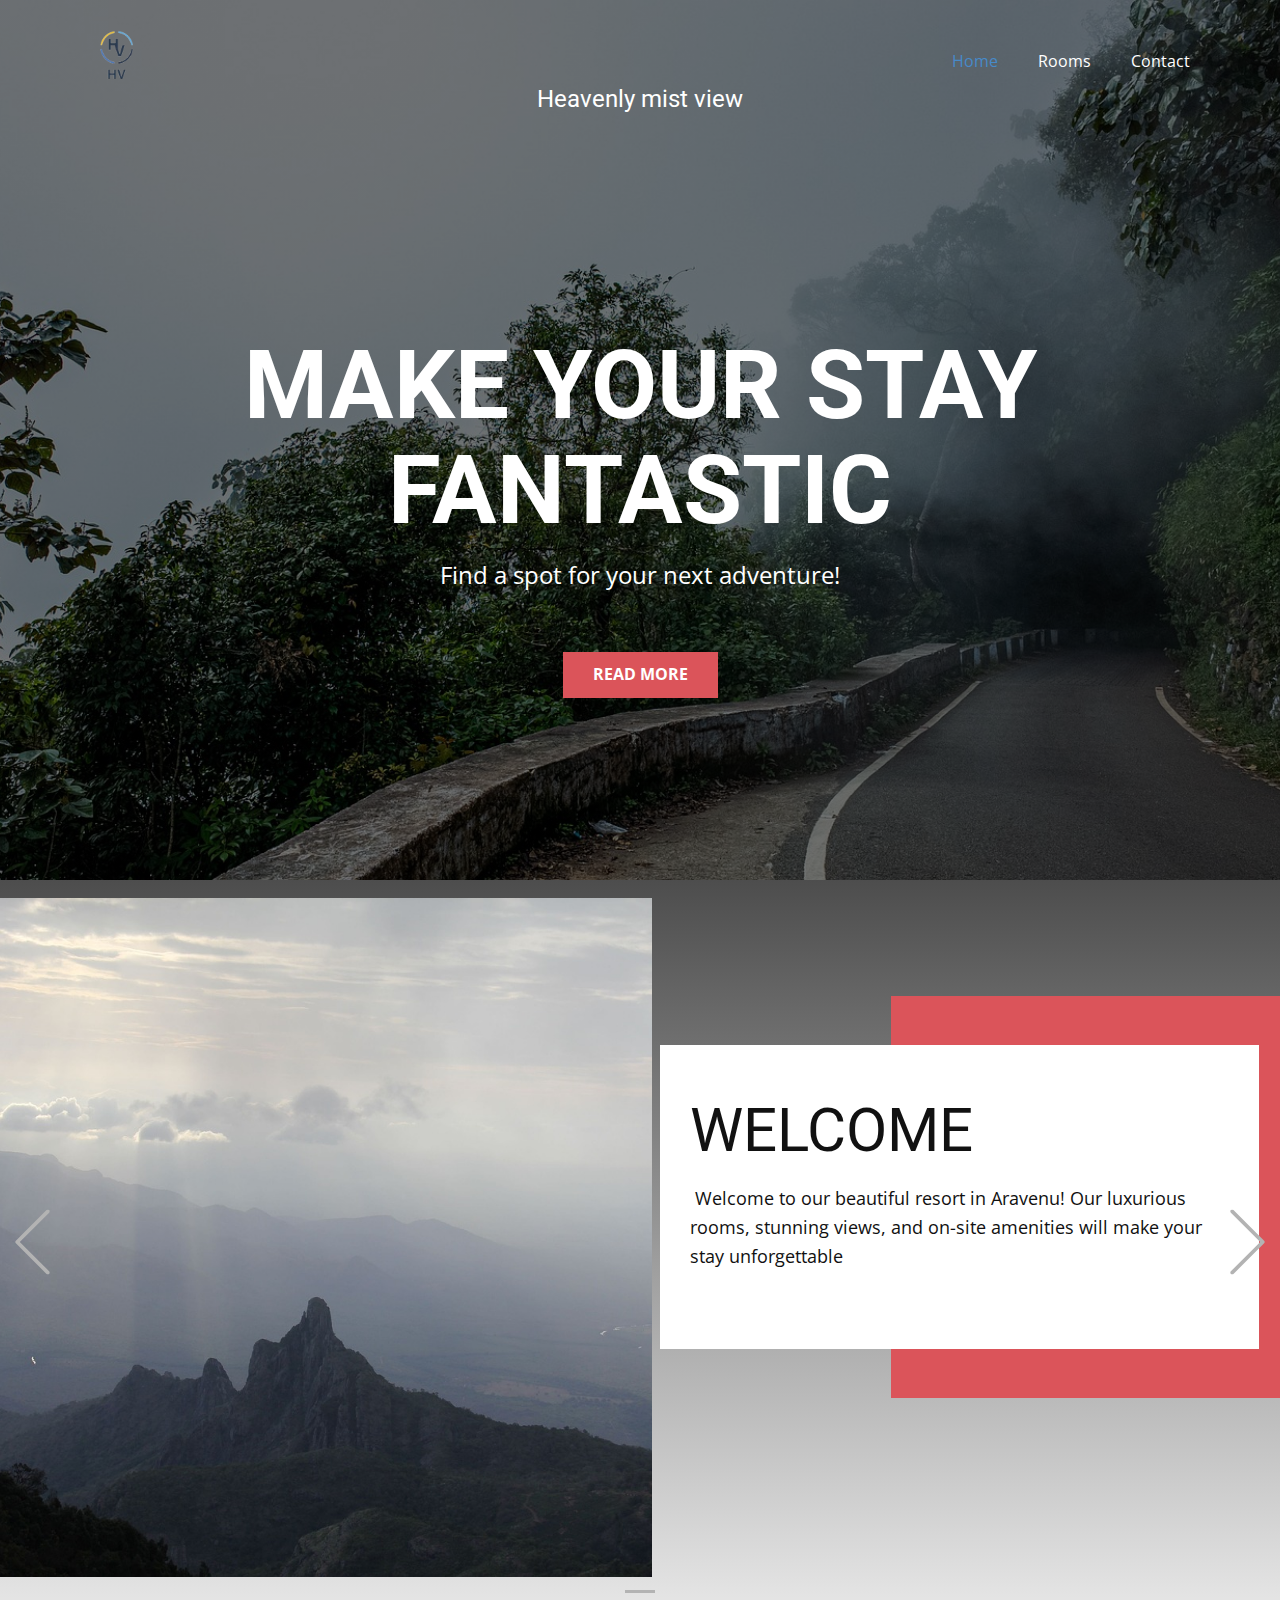
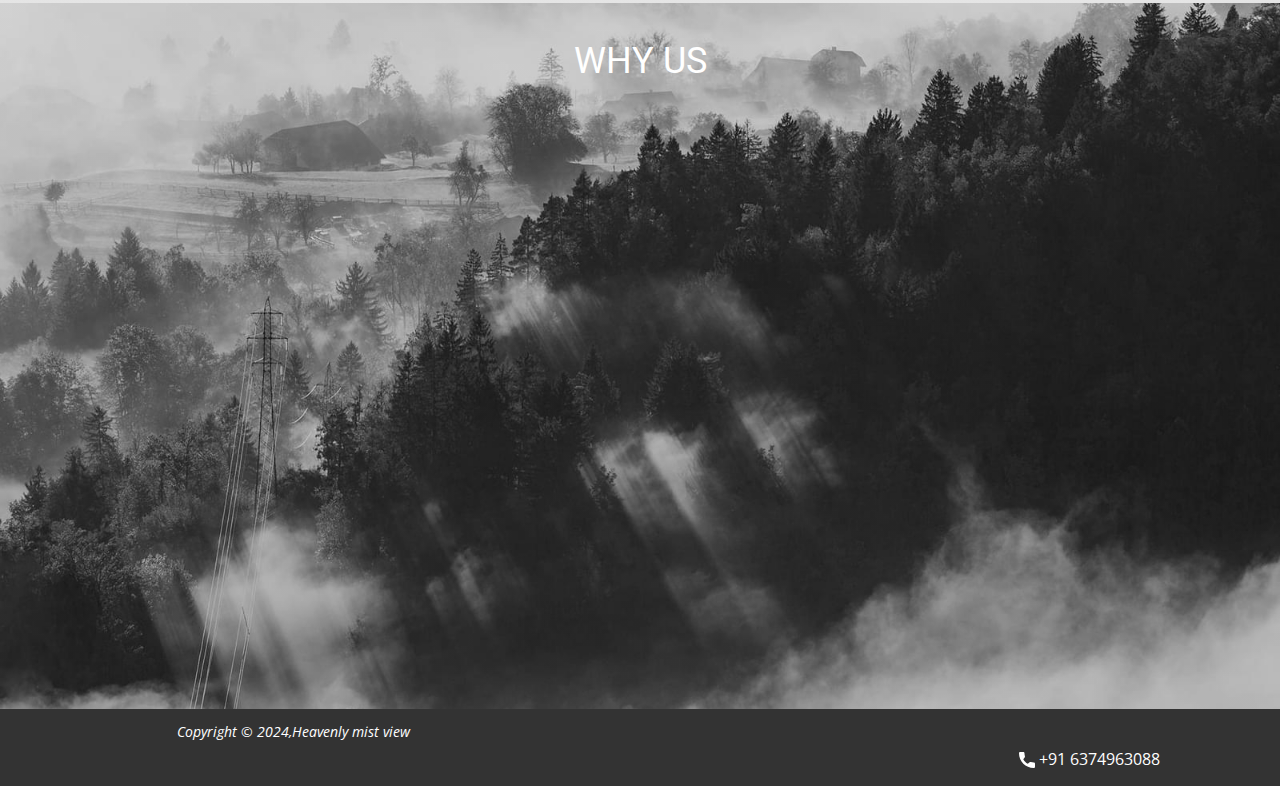
<file: index.html>
<!DOCTYPE html>
<html style="font-size: 16px;" lang="en"><head>
    <meta name="viewport" content="width=device-width, initial-scale=1.0">
    <meta charset="utf-8">
    <meta name="keywords" content="INTUITIVE, ​The world&amp;apos;s most unique adventures &amp;amp; resorts">
    <meta name="description" content="">
    <title>Home</title>
    <link rel="stylesheet" href="nicepage.css" media="screen">
<link rel="stylesheet" href="Home.css" media="screen">
    <script class="u-script" type="text/javascript" src="jquery.js" defer=""></script>
    <script class="u-script" type="text/javascript" src="nicepage.js" defer=""></script>
    <meta name="generator" content="Nicepage 6.6.3, nicepage.com">
    <link id="u-theme-google-font" rel="stylesheet" href="https://fonts.googleapis.com/css?family=Roboto:100,100i,300,300i,400,400i,500,500i,700,700i,900,900i|Open+Sans:300,300i,400,400i,500,500i,600,600i,700,700i,800,800i">
    <link id="u-page-google-font" rel="stylesheet" href="https://fonts.googleapis.com/css?family=Roboto+Slab:100,200,300,400,500,600,700,800,900">
    
    
    
    
    
    <script type="application/ld+json">{
		"@context": "http://schema.org",
		"@type": "Organization",
		"name": "",
		"logo": "images/default-logo.png"
}</script>
    <meta name="theme-color" content="#478ac9">
    <meta property="og:title" content="Home">
    <meta property="og:type" content="website">
  <meta data-intl-tel-input-cdn-path="intlTelInput/"></head>
  <body data-home-page="Home.html" data-home-page-title="Home" data-path-to-root="./" data-include-products="false" class="u-body u-overlap u-overlap-contrast u-overlap-transparent u-xl-mode" data-lang="en"><header class="u-clearfix u-header u-header" id="sec-7a3f"><div class="u-clearfix u-sheet u-sheet-1">
        <a href="index.html" class="u-image u-logo u-image-1">
          <img src="images/default-logo.png" class="u-logo-image u-logo-image-1">
        </a>
        <nav class="u-menu u-menu-one-level u-offcanvas u-menu-1">
          <div class="menu-collapse" style="font-size: 1rem; letter-spacing: 0px;">
            <a class="u-button-style u-custom-left-right-menu-spacing u-custom-padding-bottom u-custom-top-bottom-menu-spacing u-nav-link u-text-active-palette-1-base u-text-hover-palette-2-base" href="#">
              <svg class="u-svg-link" viewBox="0 0 24 24"><use xmlns:xlink="http://www.w3.org/1999/xlink" xlink:href="#menu-hamburger"></use></svg>
              <svg class="u-svg-content" version="1.1" id="menu-hamburger" viewBox="0 0 16 16" x="0px" y="0px" xmlns:xlink="http://www.w3.org/1999/xlink" xmlns="http://www.w3.org/2000/svg"><g><rect y="1" width="16" height="2"></rect><rect y="7" width="16" height="2"></rect><rect y="13" width="16" height="2"></rect>
</g></svg>
            </a>
          </div>
          <div class="u-custom-menu u-nav-container">
            <ul class="u-nav u-unstyled u-nav-1"><li class="u-nav-item"><a class="u-button-style u-nav-link u-text-active-palette-1-base u-text-hover-palette-2-base" href="Home.html" style="padding: 10px 20px;">Home</a>
</li><li class="u-nav-item"><a class="u-button-style u-nav-link u-text-active-palette-1-base u-text-hover-palette-2-base" href="Rooms.html" style="padding: 10px 20px;">Rooms</a>
</li><li class="u-nav-item"><a class="u-button-style u-nav-link u-text-active-palette-1-base u-text-hover-palette-2-base" href="Contact.html" style="padding: 10px 20px;">Contact</a>
</li></ul>
          </div>
          <div class="u-custom-menu u-nav-container-collapse">
            <div class="u-black u-container-style u-inner-container-layout u-opacity u-opacity-95 u-sidenav">
              <div class="u-inner-container-layout u-sidenav-overflow">
                <div class="u-menu-close"></div>
                <ul class="u-align-center u-nav u-popupmenu-items u-unstyled u-nav-2"><li class="u-nav-item"><a class="u-button-style u-nav-link" href="Home.html">Home</a>
</li><li class="u-nav-item"><a class="u-button-style u-nav-link" href="Rooms.html">Rooms</a>
</li><li class="u-nav-item"><a class="u-button-style u-nav-link" href="Contact.html">Contact</a>
</li></ul>
              </div>
            </div>
            <div class="u-black u-menu-overlay u-opacity u-opacity-70"></div>
          </div>
        </nav>
      </div></header>
    <section class="u-align-center u-clearfix u-container-align-center u-image u-shading u-section-1" id="sec-b245" data-image-width="1280" data-image-height="848">
      <div class="u-clearfix u-sheet u-sheet-1">
        <h4 class="u-align-center u-text u-text-default u-text-1">Heavenly mist view </h4>
        <h1 class="u-align-center u-text u-text-default u-title u-text-2"> MAKE YOUR STAY FANTASTIC</h1>
        <p class="u-align-center u-large-text u-text u-text-default u-text-variant u-text-3"> Find a spot for your next adventure!</p>
        <a href="#" class="u-align-center u-btn u-button-style u-palette-2-base u-btn-1">Read More</a>
      </div>
    </section>
    <section class="u-carousel u-slide u-block-1346-1" id="carousel-3553" data-interval="5000" data-u-ride="carousel">
      <ol class="u-absolute-hcenter u-carousel-indicators u-block-1346-2">
        <li data-u-target="#carousel-3553" data-u-slide-to="0" class="u-active u-grey-30"></li>
      </ol>
      <div class="u-carousel-inner" role="listbox">
        <div class="u-active u-carousel-item u-clearfix u-gradient u-section-2-1">
          <div class="u-clearfix u-sheet u-sheet-1">
            <div class="u-align-left u-palette-2-base u-shape u-shape-rectangle u-shape-1"></div>
            <div class="u-container-align-left u-container-style u-group u-white u-group-1">
              <div class="u-container-layout u-container-layout-1">
                <h2 class="u-align-left u-text u-text-1"> Welcome&nbsp;<br>
                </h2>
                <p class="u-align-left u-text u-text-2"> &nbsp;Welcome to our beautiful resort in Aravenu! Our luxurious rooms, stunning views, and on-site amenities will make your stay unforgettable</p>
              </div>
            </div>
            <img class="custom-expanded u-image u-image-default u-image-1" src="images/5e7308fc4911faa4c8626b8e33e9bdb8dbb99119bf5b0e25a2a93de662c3c58a1200517190b5619796479eba3d6c03dc1afce29c37feb839fd9708_1280.jpg" alt="" data-image-width="1280" data-image-height="853">
          </div>
        </div>
      </div>
      <a class="u-absolute-vcenter u-carousel-control u-carousel-control-prev u-text-grey-30 u-block-1346-3" href="#carousel-3553" role="button" data-u-slide="prev">
        <span aria-hidden="true">
          <svg class="u-svg-link" viewBox="0 0 477.175 477.175"><path d="M145.188,238.575l215.5-215.5c5.3-5.3,5.3-13.8,0-19.1s-13.8-5.3-19.1,0l-225.1,225.1c-5.3,5.3-5.3,13.8,0,19.1l225.1,225
                    c2.6,2.6,6.1,4,9.5,4s6.9-1.3,9.5-4c5.3-5.3,5.3-13.8,0-19.1L145.188,238.575z"></path></svg>
        </span>
        <span class="sr-only">Previous</span>
      </a>
      <a class="u-absolute-vcenter u-carousel-control u-carousel-control-next u-text-grey-30 u-block-1346-4" href="#carousel-3553" role="button" data-u-slide="next">
        <span aria-hidden="true">
          <svg class="u-svg-link" viewBox="0 0 477.175 477.175"><path d="M360.731,229.075l-225.1-225.1c-5.3-5.3-13.8-5.3-19.1,0s-5.3,13.8,0,19.1l215.5,215.5l-215.5,215.5
                    c-5.3,5.3-5.3,13.8,0,19.1c2.6,2.6,6.1,4,9.5,4c3.4,0,6.9-1.3,9.5-4l225.1-225.1C365.931,242.875,365.931,234.275,360.731,229.075z"></path></svg>
        </span>
        <span class="sr-only">Next</span>
      </a>
    </section>
    <section class="u-align-right u-clearfix u-container-align-center u-image u-shading u-section-3" id="carousel_fb25" data-image-width="1600" data-image-height="1067">
      <div class="u-clearfix u-sheet u-sheet-1">
        <h3 class="u-align-center u-text u-text-default u-text-1">WHY US </h3>
        <div class="custom-expanded u-list u-list-1">
          <div class="u-repeater u-repeater-1">
            <div class="u-container-align-center u-container-style u-list-item u-palette-2-base u-repeater-item u-list-item-1" data-animation-name="customAnimationIn" data-animation-duration="1500" data-animation-delay="500">
              <div class="u-container-layout u-similar-container u-valign-middle u-container-layout-1"><span class="u-align-center u-file-icon u-icon u-icon-1"><img src="images/562678.png" alt=""></span>
                <h5 class="u-align-center u-text u-text-2">Food </h5>
              </div>
            </div>
            <div class="u-container-align-center u-container-style u-list-item u-palette-2-base u-repeater-item u-video-cover u-list-item-2" data-animation-name="customAnimationIn" data-animation-duration="1500" data-animation-delay="500">
              <div class="u-container-layout u-similar-container u-valign-middle u-container-layout-2"><span class="u-align-center u-file-icon u-icon u-icon-2"><img src="images/4163679.png" alt=""></span>
                <h5 class="u-align-center u-text u-text-3"> PLAY AREA </h5>
              </div>
            </div>
            <div class="u-container-align-center u-container-style u-list-item u-palette-2-base u-repeater-item u-video-cover u-list-item-3" data-animation-name="customAnimationIn" data-animation-duration="1500" data-animation-delay="250">
              <div class="u-container-layout u-similar-container u-valign-middle u-container-layout-3"><span class="u-align-center u-file-icon u-icon u-icon-3"><img src="images/5900567.png" alt=""></span>
                <h5 class="u-align-center u-text u-text-4"> TRANSPORTATION SERVICES </h5>
              </div>
            </div>
            <div class="u-container-align-center u-container-style u-list-item u-palette-2-base u-repeater-item u-video-cover u-list-item-4" data-animation-name="customAnimationIn" data-animation-duration="1500" data-animation-delay="500">
              <div class="u-container-layout u-similar-container u-valign-middle u-container-layout-4"><span class="u-align-center u-file-icon u-icon u-icon-4"><img src="images/2317903.png" alt=""></span>
                <h5 class="u-align-center u-text u-text-5">Customer sericve </h5>
              </div>
            </div>
            <div class="u-container-align-center u-container-style u-list-item u-palette-2-base u-repeater-item u-video-cover u-list-item-5" data-animation-name="customAnimationIn" data-animation-duration="1500" data-animation-delay="500">
              <div class="u-container-layout u-similar-container u-valign-middle u-container-layout-5"><span class="u-align-center u-file-icon u-icon u-icon-5"><img src="images/71423.png" alt=""></span>
                <h5 class="u-align-center u-text u-text-6">nearby tourist spots </h5>
              </div>
            </div>
            <div class="u-container-align-center u-container-style u-list-item u-palette-2-base u-repeater-item u-video-cover u-list-item-6" data-animation-name="customAnimationIn" data-animation-duration="1500" data-animation-delay="500">
              <div class="u-container-layout u-similar-container u-valign-middle u-container-layout-6"><span class="u-align-center u-file-icon u-icon u-icon-6"><img src="images/654994.png" alt=""></span>
                <h5 class="u-align-center u-text u-text-7">Open 24/7</h5>
              </div>
            </div>
          </div>
        </div>
      </div>
    </section>
    
    
    
    <footer class="u-align-center u-clearfix u-footer u-grey-80 u-footer" id="sec-1c52"><div class="u-clearfix u-sheet u-sheet-1">
        <p class="u-small-text u-text u-text-variant u-text-1"><i>Copyright © 2024,Heavenly mist view</i>
        </p>
	     <br>
        <a href="" class="u-active-none u-btn u-btn-rectangle u-button-style u-hover-none u-none u-btn-1"><span class="u-icon"><svg class="u-svg-content" viewBox="0 0 405.333 405.333" x="0px" y="0px" style="width: 1em; height: 1em;"><path d="M373.333,266.88c-25.003,0-49.493-3.904-72.704-11.563c-11.328-3.904-24.192-0.896-31.637,6.699l-46.016,34.752    c-52.8-28.181-86.592-61.952-114.389-114.368l33.813-44.928c8.512-8.512,11.563-20.971,7.915-32.64    C142.592,81.472,138.667,56.96,138.667,32c0-17.643-14.357-32-32-32H32C14.357,0,0,14.357,0,32    c0,205.845,167.488,373.333,373.333,373.333c17.643,0,32-14.357,32-32V298.88C405.333,281.237,390.976,266.88,373.333,266.88z"></path></svg></span>&nbsp;+91 6374963088
        </a>
      </div></footer>
   
  
</body></html>
</file>
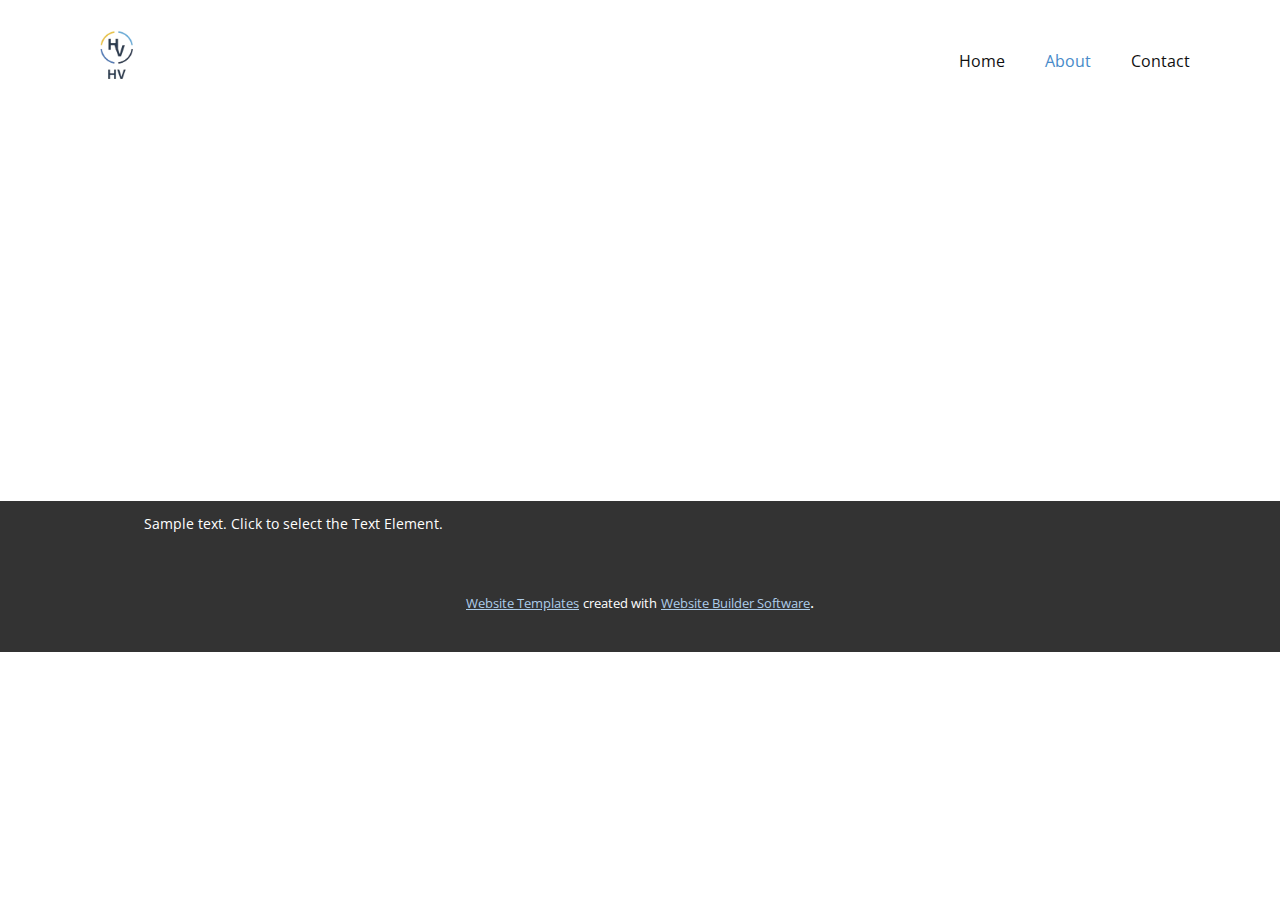
<file: About.html>
<!DOCTYPE html>
<html style="font-size: 16px;" lang="en"><head>
    <meta name="viewport" content="width=device-width, initial-scale=1.0">
    <meta charset="utf-8">
    <meta name="keywords" content="">
    <meta name="description" content="">
    <title>About</title>
    <link rel="stylesheet" href="nicepage.css" media="screen">
<link rel="stylesheet" href="About.css" media="screen">
    <script class="u-script" type="text/javascript" src="jquery.js" defer=""></script>
    <script class="u-script" type="text/javascript" src="nicepage.js" defer=""></script>
    <meta name="generator" content="Nicepage 6.6.3, nicepage.com">
    <link id="u-theme-google-font" rel="stylesheet" href="https://fonts.googleapis.com/css?family=Roboto:100,100i,300,300i,400,400i,500,500i,700,700i,900,900i|Open+Sans:300,300i,400,400i,500,500i,600,600i,700,700i,800,800i">
    
    
    
    <script type="application/ld+json">{
		"@context": "http://schema.org",
		"@type": "Organization",
		"name": "",
		"logo": "images/default-logo.png"
}</script>
    <meta name="theme-color" content="#478ac9">
    <meta property="og:title" content="About">
    <meta property="og:type" content="website">
  <meta data-intl-tel-input-cdn-path="intlTelInput/"></head>
  <body data-path-to-root="./" data-include-products="false" class="u-body u-xl-mode" data-lang="en"><header class="u-clearfix u-header u-header" id="sec-7a3f"><div class="u-clearfix u-sheet u-valign-middle u-sheet-1">
        <a href="https://nicepage.com" class="u-image u-logo u-image-1">
          <img src="images/default-logo.png" class="u-logo-image u-logo-image-1">
        </a>
        <nav class="u-menu u-menu-dropdown u-offcanvas u-menu-1">
          <div class="menu-collapse" style="font-size: 1rem; letter-spacing: 0px;">
            <a class="u-button-style u-custom-left-right-menu-spacing u-custom-padding-bottom u-custom-top-bottom-menu-spacing u-nav-link u-text-active-palette-1-base u-text-hover-palette-2-base" href="#">
              <svg class="u-svg-link" viewBox="0 0 24 24"><use xmlns:xlink="http://www.w3.org/1999/xlink" xlink:href="#menu-hamburger"></use></svg>
              <svg class="u-svg-content" version="1.1" id="menu-hamburger" viewBox="0 0 16 16" x="0px" y="0px" xmlns:xlink="http://www.w3.org/1999/xlink" xmlns="http://www.w3.org/2000/svg"><g><rect y="1" width="16" height="2"></rect><rect y="7" width="16" height="2"></rect><rect y="13" width="16" height="2"></rect>
</g></svg>
            </a>
          </div>
          <div class="u-nav-container">
            <ul class="u-nav u-unstyled u-nav-1"><li class="u-nav-item"><a class="u-button-style u-nav-link u-text-active-palette-1-base u-text-hover-palette-2-base" href="Home.html" style="padding: 10px 20px;">Home</a>
</li><li class="u-nav-item"><a class="u-button-style u-nav-link u-text-active-palette-1-base u-text-hover-palette-2-base" href="About.html" style="padding: 10px 20px;">About</a>
</li><li class="u-nav-item"><a class="u-button-style u-nav-link u-text-active-palette-1-base u-text-hover-palette-2-base" href="Contact.html" style="padding: 10px 20px;">Contact</a>
</li></ul>
          </div>
          <div class="u-nav-container-collapse">
            <div class="u-black u-container-style u-inner-container-layout u-opacity u-opacity-95 u-sidenav">
              <div class="u-inner-container-layout u-sidenav-overflow">
                <div class="u-menu-close"></div>
                <ul class="u-align-center u-nav u-popupmenu-items u-unstyled u-nav-2"><li class="u-nav-item"><a class="u-button-style u-nav-link" href="Home.html">Home</a>
</li><li class="u-nav-item"><a class="u-button-style u-nav-link" href="About.html">About</a>
</li><li class="u-nav-item"><a class="u-button-style u-nav-link" href="Contact.html">Contact</a>
</li></ul>
              </div>
            </div>
            <div class="u-black u-menu-overlay u-opacity u-opacity-70"></div>
          </div>
        </nav>
      </div></header>
    <section class="u-clearfix u-section-1" id="sec-533b">
      <div class="u-clearfix u-sheet u-sheet-1"></div>
    </section>
    
    
    
    <footer class="u-align-center u-clearfix u-footer u-grey-80 u-footer" id="sec-1c52"><div class="u-clearfix u-sheet u-sheet-1">
        <p class="u-small-text u-text u-text-variant u-text-1">Sample text. Click to select the Text Element.</p>
      </div></footer>
    <section class="u-backlink u-clearfix u-grey-80">
      <a class="u-link"" target="_blank">
        <span>Website Templates</span>
      </a>
      <p class="u-text">
        <span>created with</span>
      </p>
      <a class="u-link" href="" target="_blank">
        <span>Website Builder Software</span>
      </a>. 
    </section>
  
</body></html>
</file>
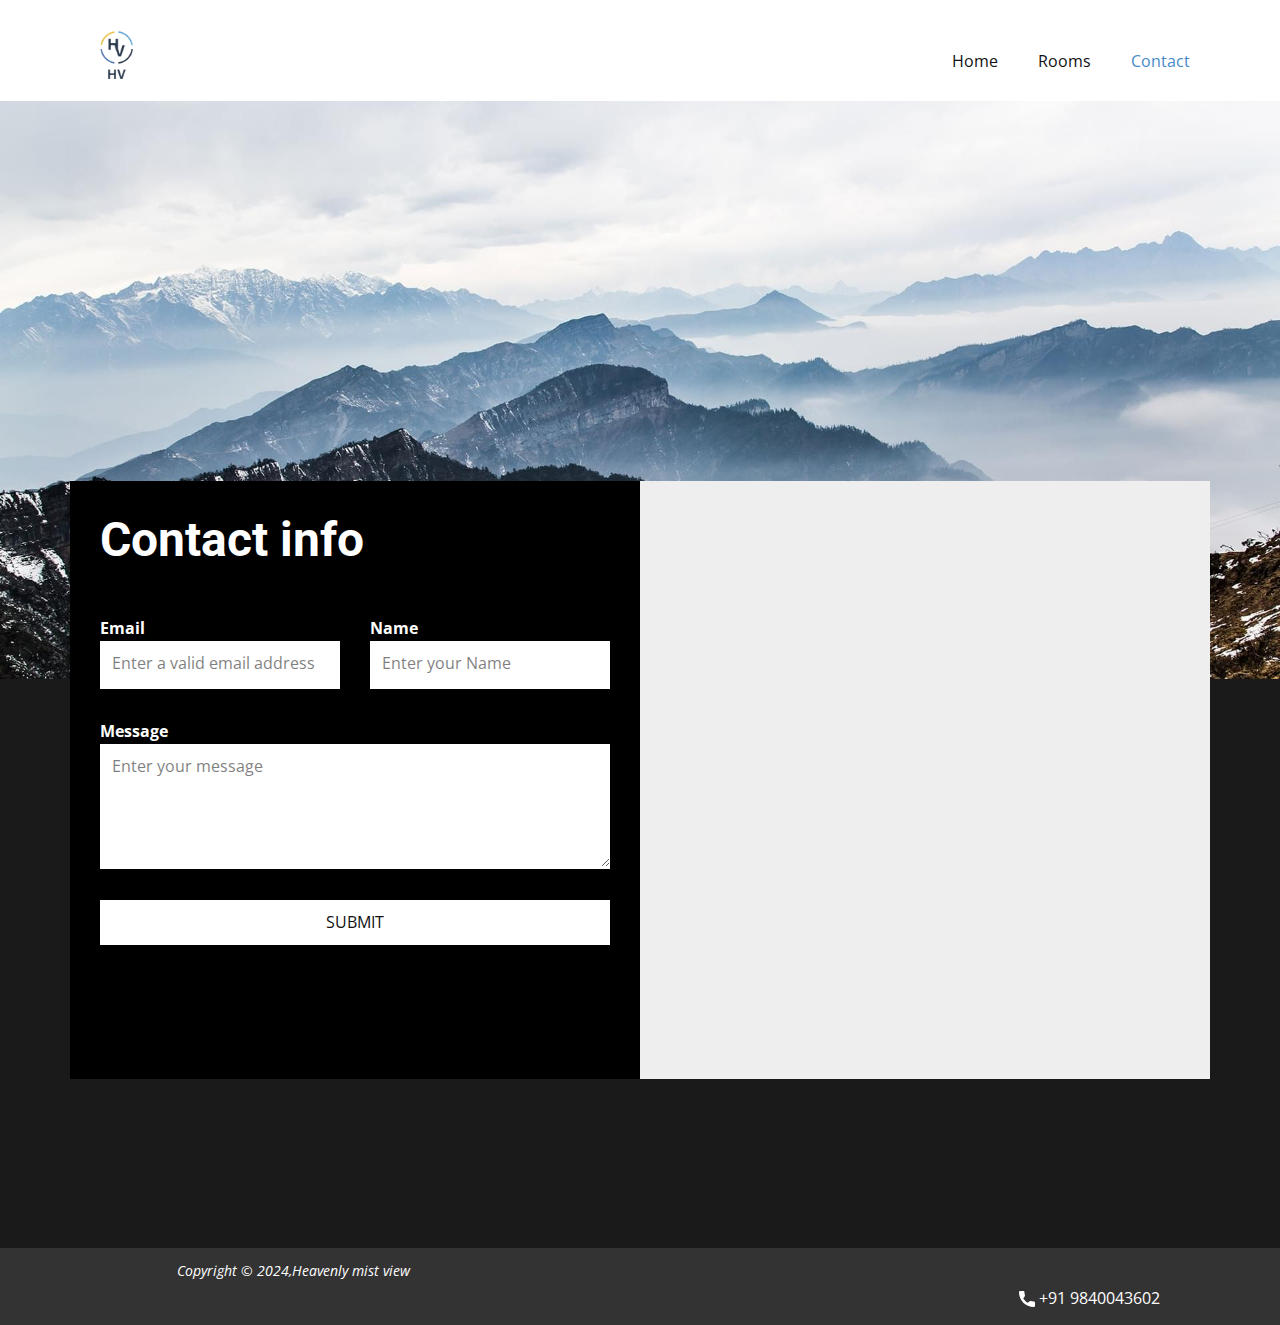
<file: Contact.html>
<!DOCTYPE html>
<html style="font-size: 16px;" lang="en"><head>
    <meta name="viewport" content="width=device-width, initial-scale=1.0">
    <meta charset="utf-8">
    <meta name="keywords" content="">
    <meta name="description" content="">
    <title>Contact</title>
    <link rel="stylesheet" href="nicepage.css" media="screen">
<link rel="stylesheet" href="Contact.css" media="screen">
    <script class="u-script" type="text/javascript" src="jquery.js" defer=""></script>
    <script class="u-script" type="text/javascript" src="nicepage.js" defer=""></script>
    <meta name="generator" content="Nicepage 6.6.3, nicepage.com">
    <meta name="referrer" content="origin">
    <link id="u-theme-google-font" rel="stylesheet" href="https://fonts.googleapis.com/css?family=Roboto:100,100i,300,300i,400,400i,500,500i,700,700i,900,900i|Open+Sans:300,300i,400,400i,500,500i,600,600i,700,700i,800,800i">
    
    
    
    <script type="application/ld+json">{
		"@context": "http://schema.org",
		"@type": "Organization",
		"name": "",
		"logo": "images/default-logo.png"
}</script>
    <meta name="theme-color" content="#478ac9">
    <meta property="og:title" content="Contact">
    <meta property="og:type" content="website">
  <meta data-intl-tel-input-cdn-path="intlTelInput/"></head>
  <body data-path-to-root="./" data-include-products="false" class="u-body u-xl-mode" data-lang="en"><header class="u-clearfix u-header u-header" id="sec-7a3f"><div class="u-clearfix u-sheet u-sheet-1">
        <a href="index.html" class="u-image u-logo u-image-1">
          <img src="images/default-logo.png" class="u-logo-image u-logo-image-1">
        </a>
        <nav class="u-menu u-menu-one-level u-offcanvas u-menu-1">
          <div class="menu-collapse" style="font-size: 1rem; letter-spacing: 0px;">
            <a class="u-button-style u-custom-left-right-menu-spacing u-custom-padding-bottom u-custom-top-bottom-menu-spacing u-nav-link u-text-active-palette-1-base u-text-hover-palette-2-base" href="#">
              <svg class="u-svg-link" viewBox="0 0 24 24"><use xmlns:xlink="http://www.w3.org/1999/xlink" xlink:href="#menu-hamburger"></use></svg>
              <svg class="u-svg-content" version="1.1" id="menu-hamburger" viewBox="0 0 16 16" x="0px" y="0px" xmlns:xlink="http://www.w3.org/1999/xlink" xmlns="http://www.w3.org/2000/svg"><g><rect y="1" width="16" height="2"></rect><rect y="7" width="16" height="2"></rect><rect y="13" width="16" height="2"></rect>
</g></svg>
            </a>
          </div>
          <div class="u-custom-menu u-nav-container">
            <ul class="u-nav u-unstyled u-nav-1"><li class="u-nav-item"><a class="u-button-style u-nav-link u-text-active-palette-1-base u-text-hover-palette-2-base" href="Home.html" style="padding: 10px 20px;">Home</a>
</li><li class="u-nav-item"><a class="u-button-style u-nav-link u-text-active-palette-1-base u-text-hover-palette-2-base" href="Rooms.html" style="padding: 10px 20px;">Rooms</a>
</li><li class="u-nav-item"><a class="u-button-style u-nav-link u-text-active-palette-1-base u-text-hover-palette-2-base" href="Contact.html" style="padding: 10px 20px;">Contact</a>
</li></ul>
          </div>
          <div class="u-custom-menu u-nav-container-collapse">
            <div class="u-black u-container-style u-inner-container-layout u-opacity u-opacity-95 u-sidenav">
              <div class="u-inner-container-layout u-sidenav-overflow">
                <div class="u-menu-close"></div>
                <ul class="u-align-center u-nav u-popupmenu-items u-unstyled u-nav-2"><li class="u-nav-item"><a class="u-button-style u-nav-link" href="Home.html">Home</a>
</li><li class="u-nav-item"><a class="u-button-style u-nav-link" href="Rooms.html">Rooms</a>
</li><li class="u-nav-item"><a class="u-button-style u-nav-link" href="Contact.html">Contact</a>
</li></ul>
              </div>
            </div>
            <div class="u-black u-menu-overlay u-opacity u-opacity-70"></div>
          </div>
        </nav>
      </div></header>
    <section class="u-clearfix u-grey-90 u-valign-middle-md u-section-1" id="carousel_a031">
      <img class="u-expanded-width u-image u-image-1" src="images/fgfg-min.jpg" data-image-width="1920" data-image-height="1003">
      <div class="data-layout-selected u-clearfix u-layout-wrap u-layout-wrap-1">
        <div class="u-layout">
          <div class="u-layout-row">
            <div class="u-align-left u-black u-container-style u-layout-cell u-left-cell u-size-30 u-layout-cell-1">
              <div class="u-container-layout u-container-layout-1">
                <h3 class="u-text u-text-body-alt-color u-text-default u-text-1">Contact info</h3>
                <div class="custom-expanded u-form u-form-1">
                  <form action="https://forms.nicepagesrv.com/v2/form/process" class="u-clearfix u-form-spacing-30 u-form-vertical u-inner-form" style="padding: 0px;" source="email" name="form">
                    <div class="u-form-email u-form-group u-form-partition-factor-2">
                      <label for="email-319a" class="u-label u-text-body-alt-color u-label-1">Email</label>
                      <input type="email" placeholder="Enter a valid email address" id="email-319a" name="email" class="u-border-2 u-border-no-left u-border-no-right u-border-no-top u-border-white u-input u-input-rectangle" required="">
                    </div>
                    <div class="u-form-group u-form-name u-form-partition-factor-2">
                      <label for="name-319a" class="u-label u-text-body-alt-color u-label-2">Name</label>
                      <input type="text" placeholder="Enter your Name" id="name-319a" name="name" class="u-border-2 u-border-no-left u-border-no-right u-border-no-top u-border-white u-input u-input-rectangle" required="">
                    </div>
                    <div class="u-form-group u-form-message">
                      <label for="message-319a" class="u-label u-text-body-alt-color u-label-3">Message</label>
                      <textarea placeholder="Enter your message" rows="4" cols="50" id="message-319a" name="message" class="u-border-2 u-border-no-left u-border-no-right u-border-no-top u-border-white u-input u-input-rectangle" required=""></textarea>
                    </div>
                    <div class="u-align-left u-form-group u-form-submit">
                      <a href="#" class="u-btn u-btn-submit u-button-style u-white u-btn-1">Submit</a>
                      <input type="submit" value="submit" class="u-form-control-hidden" wfd-invisible="true">
                    </div>
                    <div class="u-form-send-message u-form-send-success" wfd-invisible="true"> Thank you! Your message has been sent. </div>
                    <div class="u-form-send-error u-form-send-message" wfd-invisible="true"> Unable to send your message. Please fix errors then try again. </div>
                    <input type="hidden" value="" name="recaptchaResponse" wfd-invisible="true">
                    <input type="hidden" name="formServices" value="c97f1a17-b55b-7c93-c432-c30c88a1cefb">
                  </form>
                </div>
              </div>
            </div>
            <div class="u-black u-container-style u-layout-cell u-right-cell u-size-30 u-layout-cell-2">
              <div class="u-container-layout u-container-layout-2">
                <div class="u-expanded u-grey-light-2 u-map">
                  <div class="embed-responsive">
                    <iframe class="embed-responsive-item" src="https://maps.google.com/maps?output=embed&amp;q=11%C2%B023'54%22N%2076%C2%B050'48%22E&amp;t=m" data-map="[base64]"></iframe>
                  </div>
                </div>
              </div>
            </div>
          </div>
        </div>
      </div>
     
    </section>
    
    
    
    <footer class="u-align-center u-clearfix u-footer u-grey-80 u-footer" id="sec-1c52"><div class="u-clearfix u-sheet u-sheet-1">
        <p class="u-small-text u-text u-text-variant u-text-1"><i>Copyright © 2024,Heavenly mist view</i>
        </p>
	    <br>
        <a href="" class="u-active-none u-btn u-btn-rectangle u-button-style u-hover-none u-none u-btn-1"><span class="u-icon"><svg class="u-svg-content" viewBox="0 0 405.333 405.333" x="0px" y="0px" style="width: 1em; height: 1em;"><path d="M373.333,266.88c-25.003,0-49.493-3.904-72.704-11.563c-11.328-3.904-24.192-0.896-31.637,6.699l-46.016,34.752    c-52.8-28.181-86.592-61.952-114.389-114.368l33.813-44.928c8.512-8.512,11.563-20.971,7.915-32.64    C142.592,81.472,138.667,56.96,138.667,32c0-17.643-14.357-32-32-32H32C14.357,0,0,14.357,0,32    c0,205.845,167.488,373.333,373.333,373.333c17.643,0,32-14.357,32-32V298.88C405.333,281.237,390.976,266.88,373.333,266.88z"></path></svg></span>&nbsp;+91 9840043602
        </a>
      </div></footer>
  
  
</body></html>
</file>
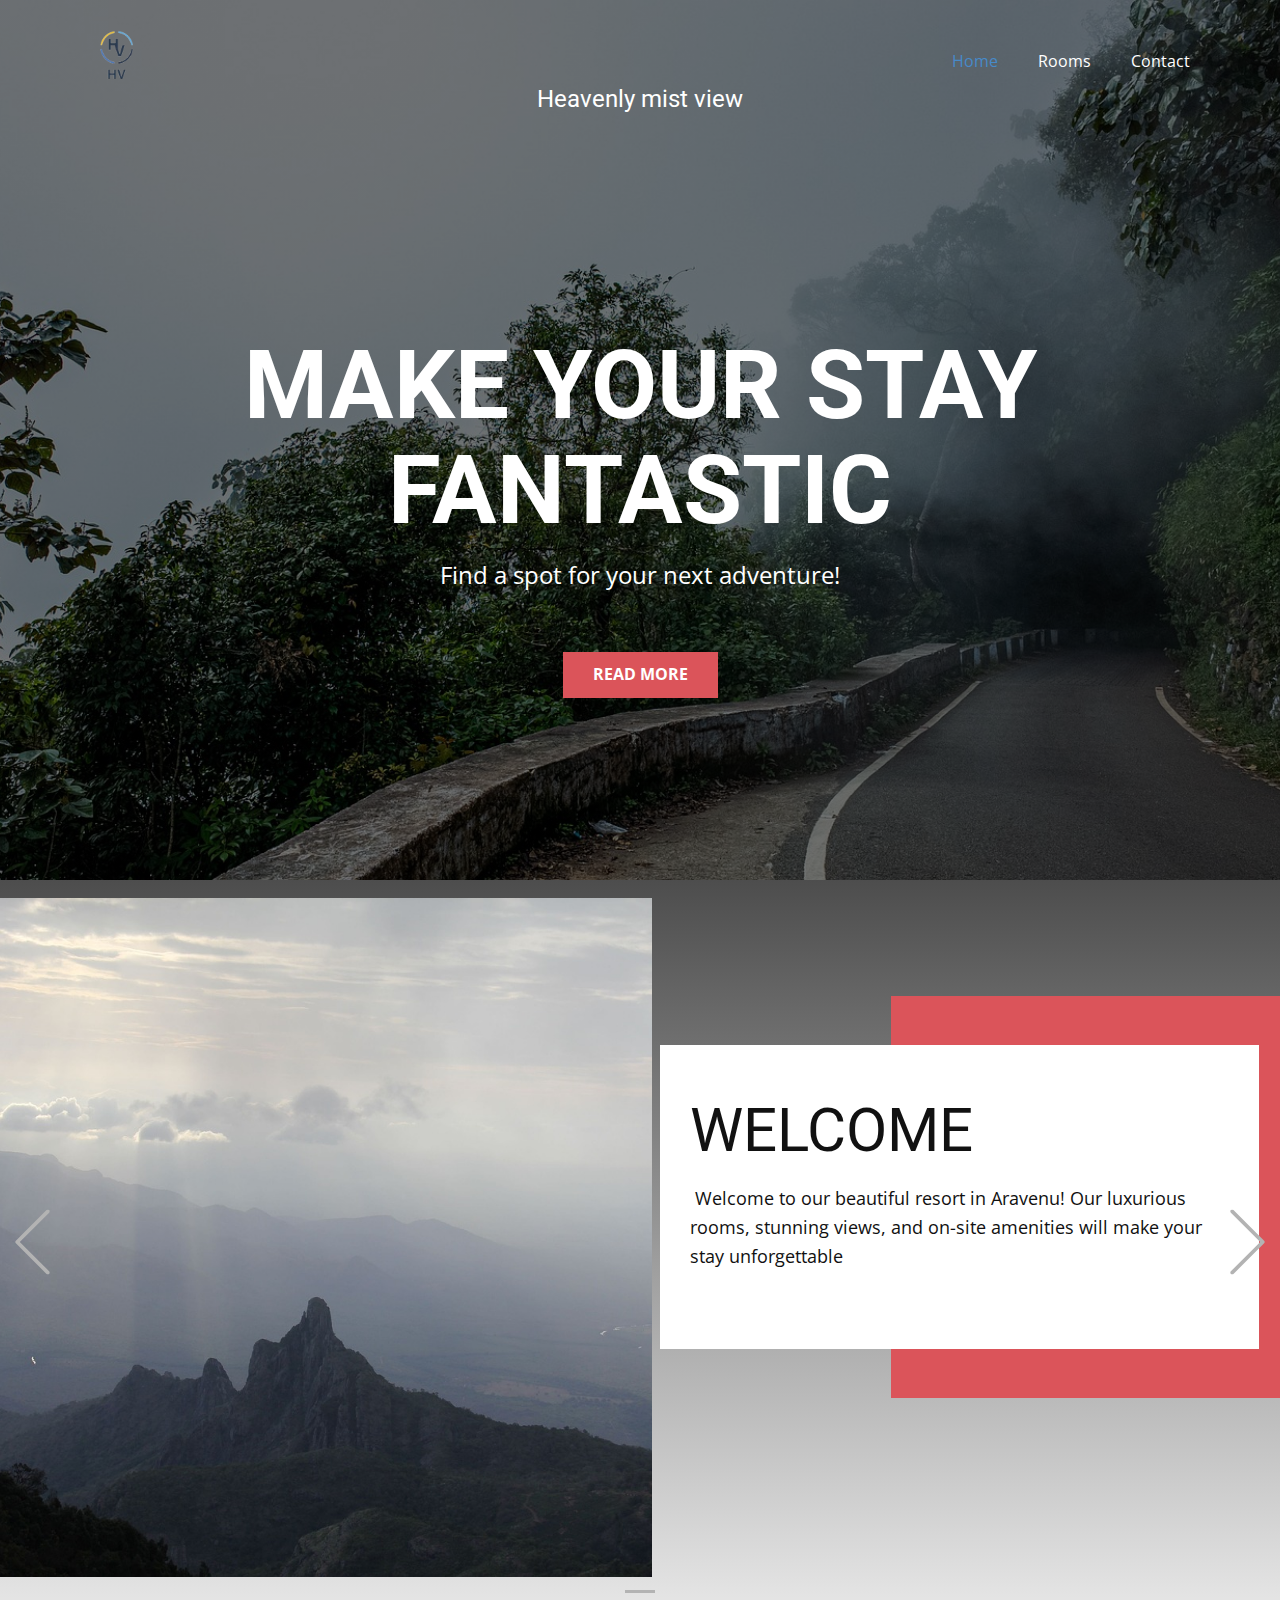
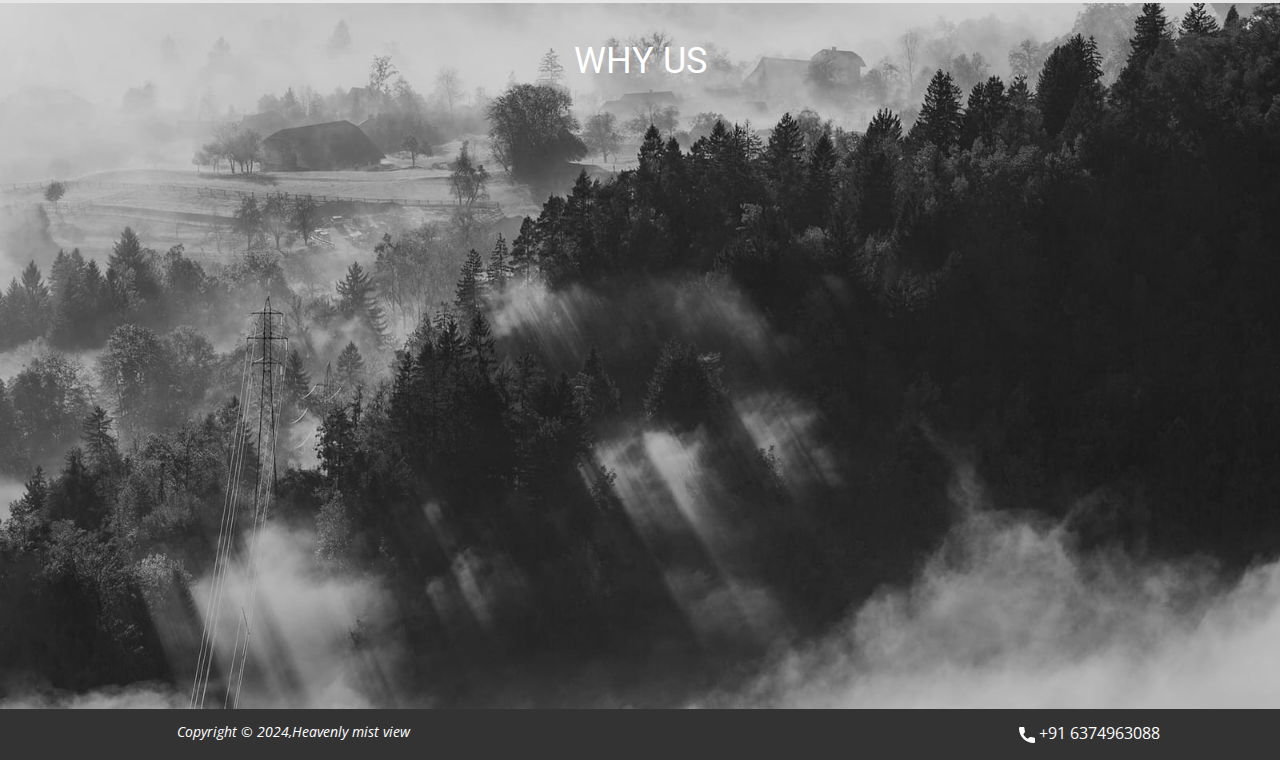
<file: Home.html>
<!DOCTYPE html>
<html style="font-size: 16px;" lang="en"><head>
    <meta name="viewport" content="width=device-width, initial-scale=1.0">
    <meta charset="utf-8">
    <meta name="keywords" content="INTUITIVE, ​The world&amp;apos;s most unique adventures &amp;amp; resorts">
    <meta name="description" content="">
    <title>Home</title>
    <link rel="stylesheet" href="nicepage.css" media="screen">
<link rel="stylesheet" href="Home.css" media="screen">
    <script class="u-script" type="text/javascript" src="jquery.js" defer=""></script>
    <script class="u-script" type="text/javascript" src="nicepage.js" defer=""></script>
    <meta name="generator" content="Nicepage 6.6.3, nicepage.com">
    <link id="u-theme-google-font" rel="stylesheet" href="https://fonts.googleapis.com/css?family=Roboto:100,100i,300,300i,400,400i,500,500i,700,700i,900,900i|Open+Sans:300,300i,400,400i,500,500i,600,600i,700,700i,800,800i">
    <link id="u-page-google-font" rel="stylesheet" href="https://fonts.googleapis.com/css?family=Roboto+Slab:100,200,300,400,500,600,700,800,900">
    
    
    
    
    
    <script type="application/ld+json">{
		"@context": "http://schema.org",
		"@type": "Organization",
		"name": "",
		"llogo": "images/default-logo.png"
}</script>
    <meta name="theme-color" content="#478ac9">
    <meta property="og:title" content="Home">
    <meta property="og:type" content="website">
  <meta data-intl-tel-input-cdn-path="intlTelInput/"></head>
  <body data-path-to-root="./" data-include-products="false" class="u-body u-overlap u-overlap-contrast u-overlap-transparent u-xl-mode" data-lang="en"><header class="u-clearfix u-header u-header" id="sec-7a3f"><div class="u-clearfix u-sheet u-sheet-1">
        <a href="index.html" class="u-image u-logo u-image-1">
          <img src="images/default-logo.png" class="u-logo-image u-logo-image-1">
        </a>
        <nav class="u-menu u-menu-one-level u-offcanvas u-menu-1">
          <div class="menu-collapse" style="font-size: 1rem; letter-spacing: 0px;">
            <a class="u-button-style u-custom-left-right-menu-spacing u-custom-padding-bottom u-custom-top-bottom-menu-spacing u-nav-link u-text-active-palette-1-base u-text-hover-palette-2-base" href="#">
              <svg class="u-svg-link" viewBox="0 0 24 24"><use xmlns:xlink="http://www.w3.org/1999/xlink" xlink:href="#menu-hamburger"></use></svg>
              <svg class="u-svg-content" version="1.1" id="menu-hamburger" viewBox="0 0 16 16" x="0px" y="0px" xmlns:xlink="http://www.w3.org/1999/xlink" xmlns="http://www.w3.org/2000/svg"><g><rect y="1" width="16" height="2"></rect><rect y="7" width="16" height="2"></rect><rect y="13" width="16" height="2"></rect>
</g></svg>
            </a>
          </div>
          <div class="u-custom-menu u-nav-container">
            <ul class="u-nav u-unstyled u-nav-1"><li class="u-nav-item"><a class="u-button-style u-nav-link u-text-active-palette-1-base u-text-hover-palette-2-base" href="Home.html" style="padding: 10px 20px;">Home</a>
</li><li class="u-nav-item"><a class="u-button-style u-nav-link u-text-active-palette-1-base u-text-hover-palette-2-base" href="Rooms.html" style="padding: 10px 20px;">Rooms</a>
</li><li class="u-nav-item"><a class="u-button-style u-nav-link u-text-active-palette-1-base u-text-hover-palette-2-base" href="Contact.html" style="padding: 10px 20px;">Contact</a>
</li></ul>
          </div>
          <div class="u-custom-menu u-nav-container-collapse">
            <div class="u-black u-container-style u-inner-container-layout u-opacity u-opacity-95 u-sidenav">
              <div class="u-inner-container-layout u-sidenav-overflow">
                <div class="u-menu-close"></div>
                <ul class="u-align-center u-nav u-popupmenu-items u-unstyled u-nav-2"><li class="u-nav-item"><a class="u-button-style u-nav-link" href="Home.html">Home</a>
</li><li class="u-nav-item"><a class="u-button-style u-nav-link" href="Rooms.html">Rooms</a>
</li><li class="u-nav-item"><a class="u-button-style u-nav-link" href="Contact.html">Contact</a>
</li></ul>
              </div>
            </div>
            <div class="u-black u-menu-overlay u-opacity u-opacity-70"></div>
          </div>
        </nav>
      </div></header>
    <section class="u-align-center u-clearfix u-container-align-center u-image u-shading u-section-1" id="sec-b245" data-image-width="1280" data-image-height="848">
      <div class="u-clearfix u-sheet u-sheet-1">
        <h4 class="u-align-center u-text u-text-default u-text-1">Heavenly mist view </h4>
        <h1 class="u-align-center u-text u-text-default u-title u-text-2"> MAKE YOUR STAY FANTASTIC</h1>
        <p class="u-align-center u-large-text u-text u-text-default u-text-variant u-text-3"> Find a spot for your next adventure!</p>
        <a href="#" class="u-align-center u-btn u-button-style u-palette-2-base u-btn-1">Read More</a>
      </div>
    </section>
    <section class="u-carousel u-slide u-block-1346-1" id="carousel-3553" data-interval="5000" data-u-ride="carousel">
      <ol class="u-absolute-hcenter u-carousel-indicators u-block-1346-2">
        <li data-u-target="#carousel-3553" data-u-slide-to="0" class="u-active u-grey-30"></li>
      </ol>
      <div class="u-carousel-inner" role="listbox">
        <div class="u-active u-carousel-item u-clearfix u-gradient u-section-2-1">
          <div class="u-clearfix u-sheet u-sheet-1">
            <div class="u-align-left u-palette-2-base u-shape u-shape-rectangle u-shape-1"></div>
            <div class="u-container-align-left u-container-style u-group u-white u-group-1">
              <div class="u-container-layout u-container-layout-1">
                <h2 class="u-align-left u-text u-text-1"> Welcome&nbsp;<br>
                </h2>
                <p class="u-align-left u-text u-text-2"> &nbsp;Welcome to our beautiful resort in Aravenu! Our luxurious rooms, stunning views, and on-site amenities will make your stay unforgettable</p>
              </div>
            </div>
            <img class="custom-expanded u-image u-image-default u-image-1" src="images/5e7308fc4911faa4c8626b8e33e9bdb8dbb99119bf5b0e25a2a93de662c3c58a1200517190b5619796479eba3d6c03dc1afce29c37feb839fd9708_1280.jpg" alt="" data-image-width="1280" data-image-height="853">
          </div>
        </div>
      </div>
      <a class="u-absolute-vcenter u-carousel-control u-carousel-control-prev u-text-grey-30 u-block-1346-3" href="#carousel-3553" role="button" data-u-slide="prev">
        <span aria-hidden="true">
          <svg class="u-svg-link" viewBox="0 0 477.175 477.175"><path d="M145.188,238.575l215.5-215.5c5.3-5.3,5.3-13.8,0-19.1s-13.8-5.3-19.1,0l-225.1,225.1c-5.3,5.3-5.3,13.8,0,19.1l225.1,225
                    c2.6,2.6,6.1,4,9.5,4s6.9-1.3,9.5-4c5.3-5.3,5.3-13.8,0-19.1L145.188,238.575z"></path></svg>
        </span>
        <span class="sr-only">Previous</span>
      </a>
      <a class="u-absolute-vcenter u-carousel-control u-carousel-control-next u-text-grey-30 u-block-1346-4" href="#carousel-3553" role="button" data-u-slide="next">
        <span aria-hidden="true">
          <svg class="u-svg-link" viewBox="0 0 477.175 477.175"><path d="M360.731,229.075l-225.1-225.1c-5.3-5.3-13.8-5.3-19.1,0s-5.3,13.8,0,19.1l215.5,215.5l-215.5,215.5
                    c-5.3,5.3-5.3,13.8,0,19.1c2.6,2.6,6.1,4,9.5,4c3.4,0,6.9-1.3,9.5-4l225.1-225.1C365.931,242.875,365.931,234.275,360.731,229.075z"></path></svg>
        </span>
        <span class="sr-only">Next</span>
      </a>
    </section>
    <section class="u-align-right u-clearfix u-container-align-center u-image u-shading u-section-3" id="carousel_fb25" data-image-width="1600" data-image-height="1067">
      <div class="u-clearfix u-sheet u-sheet-1">
        <h3 class="u-align-center u-text u-text-default u-text-1">WHY US </h3>
        <div class="custom-expanded u-list u-list-1">
          <div class="u-repeater u-repeater-1">
            <div class="u-container-align-center u-container-style u-list-item u-palette-2-base u-repeater-item u-list-item-1" data-animation-name="customAnimationIn" data-animation-duration="1500" data-animation-delay="500">
              <div class="u-container-layout u-similar-container u-valign-middle u-container-layout-1"><span class="u-align-center u-file-icon u-icon u-icon-1"><img src="images/562678.png" alt=""></span>
                <h5 class="u-align-center u-text u-text-2">Food </h5>
              </div>
            </div>
            <div class="u-container-align-center u-container-style u-list-item u-palette-2-base u-repeater-item u-video-cover u-list-item-2" data-animation-name="customAnimationIn" data-animation-duration="1500" data-animation-delay="500">
              <div class="u-container-layout u-similar-container u-valign-middle u-container-layout-2"><span class="u-align-center u-file-icon u-icon u-icon-2"><img src="images/4163679.png" alt=""></span>
                <h5 class="u-align-center u-text u-text-3">kids and adluts play Area </h5>
              </div>
            </div>
            <div class="u-container-align-center u-container-style u-list-item u-palette-2-base u-repeater-item u-video-cover u-list-item-3" data-animation-name="customAnimationIn" data-animation-duration="1500" data-animation-delay="250">
              <div class="u-container-layout u-similar-container u-valign-middle u-container-layout-3"><span class="u-align-center u-file-icon u-icon u-icon-3"><img src="images/5900567.png" alt=""></span>
                <h5 class="u-align-center u-text u-text-4">pickup and drop from airport </h5>
              </div>
            </div>
            <div class="u-container-align-center u-container-style u-list-item u-palette-2-base u-repeater-item u-video-cover u-list-item-4" data-animation-name="customAnimationIn" data-animation-duration="1500" data-animation-delay="500">
              <div class="u-container-layout u-similar-container u-valign-middle u-container-layout-4"><span class="u-align-center u-file-icon u-icon u-icon-4"><img src="images/2317903.png" alt=""></span>
                <h5 class="u-align-center u-text u-text-5">Customer sericve </h5>
              </div>
            </div>
            <div class="u-container-align-center u-container-style u-list-item u-palette-2-base u-repeater-item u-video-cover u-list-item-5" data-animation-name="customAnimationIn" data-animation-duration="1500" data-animation-delay="500">
              <div class="u-container-layout u-similar-container u-valign-middle u-container-layout-5"><span class="u-align-center u-file-icon u-icon u-icon-5"><img src="images/71423.png" alt=""></span>
                <h5 class="u-align-center u-text u-text-6">nearby tourist spots </h5>
              </div>
            </div>
            <div class="u-container-align-center u-container-style u-list-item u-palette-2-base u-repeater-item u-video-cover u-list-item-6" data-animation-name="customAnimationIn" data-animation-duration="1500" data-animation-delay="500">
              <div class="u-container-layout u-similar-container u-valign-middle u-container-layout-6"><span class="u-align-center u-file-icon u-icon u-icon-6"><img src="images/654994.png" alt=""></span>
                <h5 class="u-align-center u-text u-text-7">Open 24/7</h5>
              </div>
            </div>
          </div>
        </div>
      </div>
    </section>
    
    
    
    <footer class="u-align-center u-clearfix u-footer u-grey-80 u-footer" id="sec-1c52"><div class="u-clearfix u-sheet u-sheet-1">
        <p class="u-small-text u-text u-text-variant u-text-1"><i>Copyright © 2024,Heavenly mist view</i>
        </p>
	    <be>
        <a href="" class="u-active-none u-btn u-btn-rectangle u-button-style u-hover-none u-none u-btn-1"><span class="u-icon"><svg class="u-svg-content" viewBox="0 0 405.333 405.333" x="0px" y="0px" style="width: 1em; height: 1em;"><path d="M373.333,266.88c-25.003,0-49.493-3.904-72.704-11.563c-11.328-3.904-24.192-0.896-31.637,6.699l-46.016,34.752    c-52.8-28.181-86.592-61.952-114.389-114.368l33.813-44.928c8.512-8.512,11.563-20.971,7.915-32.64    C142.592,81.472,138.667,56.96,138.667,32c0-17.643-14.357-32-32-32H32C14.357,0,0,14.357,0,32    c0,205.845,167.488,373.333,373.333,373.333c17.643,0,32-14.357,32-32V298.88C405.333,281.237,390.976,266.88,373.333,266.88z"></path></svg></span>&nbsp;+91 6374963088
        </a>
      </div></footer>
</body></html>
</file>
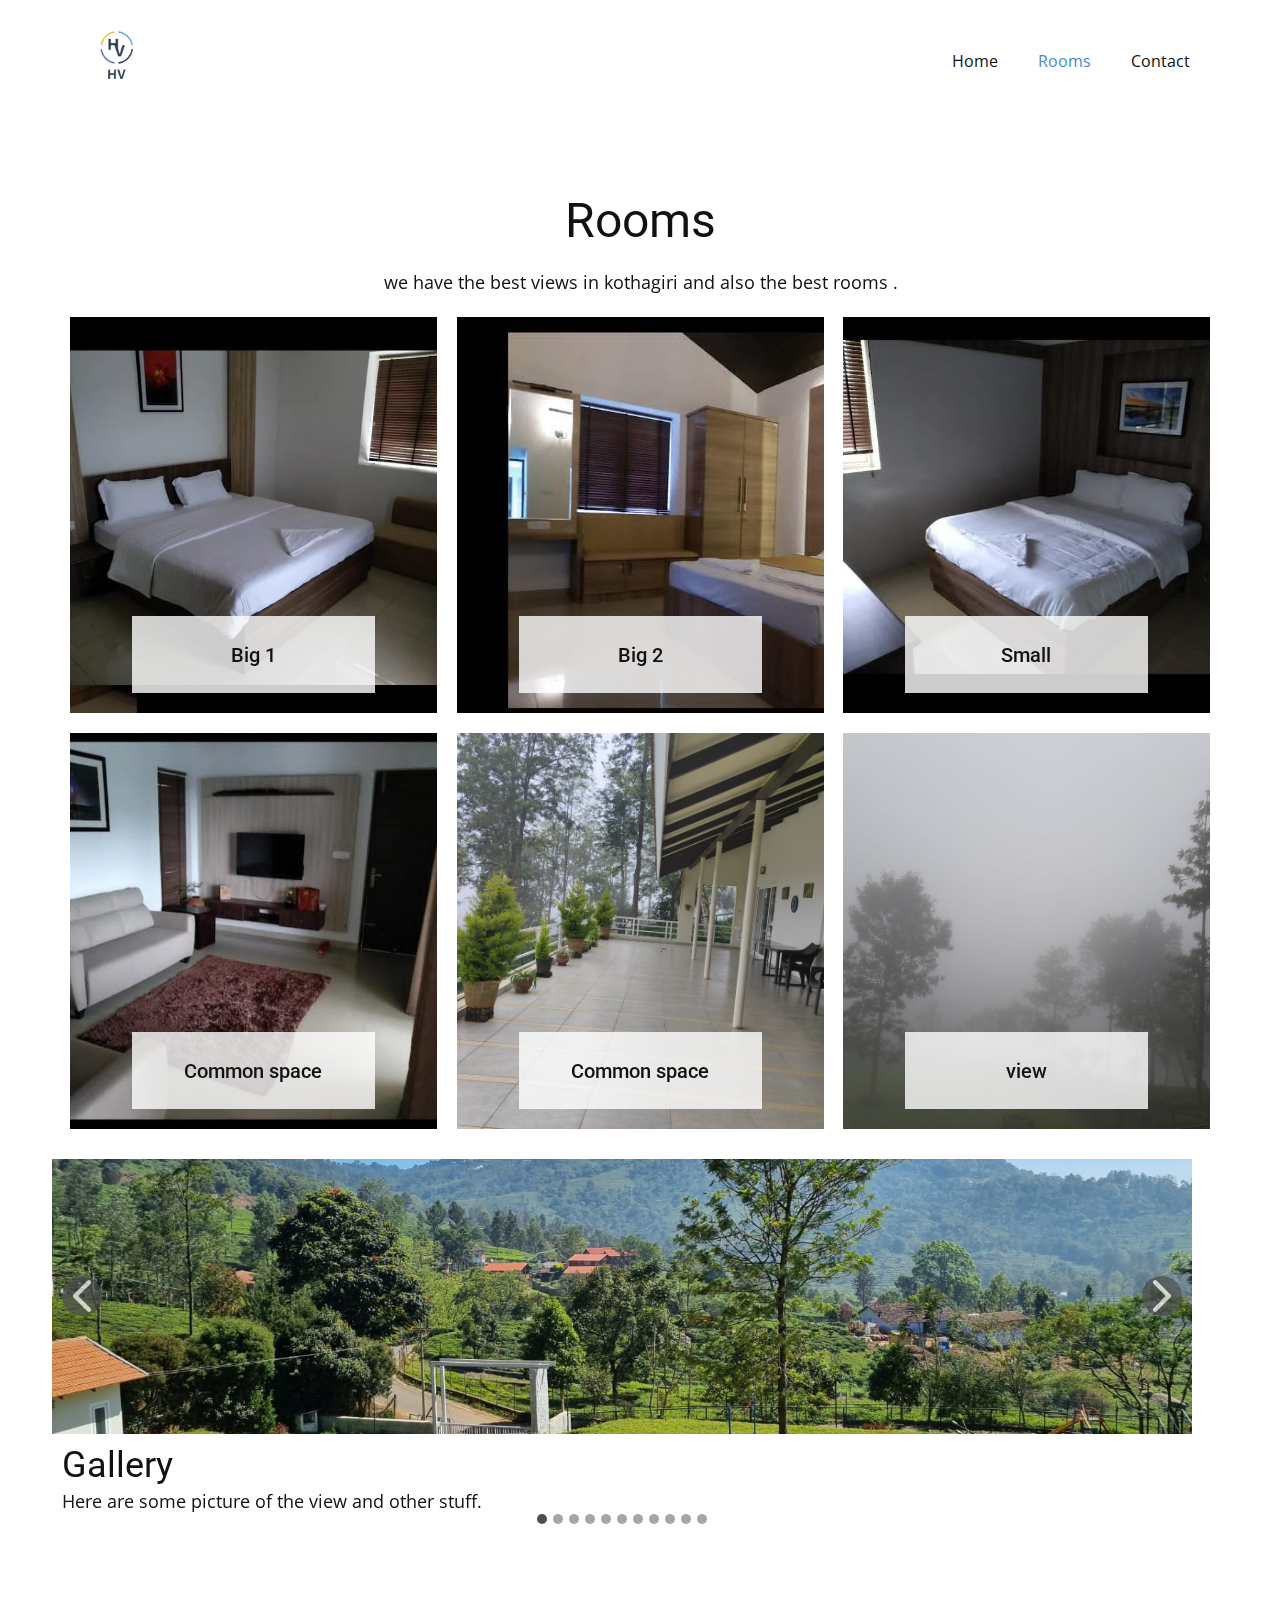
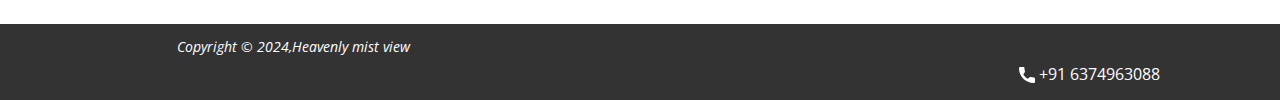
<file: Rooms.html>
<!DOCTYPE html>
<html style="font-size: 16px;" lang="en"><head>
    <meta name="viewport" content="width=device-width, initial-scale=1.0">
    <meta charset="utf-8">
    <meta name="keywords" content="​About us">
    <meta name="description" content="">
    <title>Rooms</title>
    <link rel="stylesheet" href="nicepage.css" media="screen">
<link rel="stylesheet" href="Rooms.css" media="screen">
    <script class="u-script" type="text/javascript" src="jquery.js" defer=""></script>
    <script class="u-script" type="text/javascript" src="nicepage.js" defer=""></script>
    <meta name="generator" content="Nicepage 6.6.3, nicepage.com">
    <link id="u-theme-google-font" rel="stylesheet" href="https://fonts.googleapis.com/css?family=Roboto:100,100i,300,300i,400,400i,500,500i,700,700i,900,900i|Open+Sans:300,300i,400,400i,500,500i,600,600i,700,700i,800,800i">
    
    
    
    
    <script type="application/ld+json">{
		"@context": "http://schema.org",
		"@type": "Organization",
		"name": "",
		"logo": "images/default-logo.png"
}</script>
    <meta name="theme-color" content="#478ac9">
    <meta property="og:title" content="Rooms">
    <meta property="og:type" content="website">
  <meta data-intl-tel-input-cdn-path="intlTelInput/"></head>
  <body data-path-to-root="./" data-include-products="false" class="u-body u-xl-mode" data-lang="en"><header class="u-clearfix u-header u-header" id="sec-7a3f"><div class="u-clearfix u-sheet u-sheet-1">
        <a href="index.html" class="u-image u-logo u-image-1">
          <img src="images/default-logo.png" class="u-logo-image u-logo-image-1">
        </a>
        <nav class="u-menu u-menu-one-level u-offcanvas u-menu-1">
          <div class="menu-collapse" style="font-size: 1rem; letter-spacing: 0px;">
            <a class="u-button-style u-custom-left-right-menu-spacing u-custom-padding-bottom u-custom-top-bottom-menu-spacing u-nav-link u-text-active-palette-1-base u-text-hover-palette-2-base" href="#">
              <svg class="u-svg-link" viewBox="0 0 24 24"><use xmlns:xlink="http://www.w3.org/1999/xlink" xlink:href="#menu-hamburger"></use></svg>
              <svg class="u-svg-content" version="1.1" id="menu-hamburger" viewBox="0 0 16 16" x="0px" y="0px" xmlns:xlink="http://www.w3.org/1999/xlink" xmlns="http://www.w3.org/2000/svg"><g><rect y="1" width="16" height="2"></rect><rect y="7" width="16" height="2"></rect><rect y="13" width="16" height="2"></rect>
</g></svg>
            </a>
          </div>
          <div class="u-custom-menu u-nav-container">
            <ul class="u-nav u-unstyled u-nav-1"><li class="u-nav-item"><a class="u-button-style u-nav-link u-text-active-palette-1-base u-text-hover-palette-2-base" href="Home.html" style="padding: 10px 20px;">Home</a>
</li><li class="u-nav-item"><a class="u-button-style u-nav-link u-text-active-palette-1-base u-text-hover-palette-2-base" href="Rooms.html" style="padding: 10px 20px;">Rooms</a>
</li><li class="u-nav-item"><a class="u-button-style u-nav-link u-text-active-palette-1-base u-text-hover-palette-2-base" href="Contact.html" style="padding: 10px 20px;">Contact</a>
</li></ul>
          </div>
          <div class="u-custom-menu u-nav-container-collapse">
            <div class="u-black u-container-style u-inner-container-layout u-opacity u-opacity-95 u-sidenav">
              <div class="u-inner-container-layout u-sidenav-overflow">
                <div class="u-menu-close"></div>
                <ul class="u-align-center u-nav u-popupmenu-items u-unstyled u-nav-2"><li class="u-nav-item"><a class="u-button-style u-nav-link" href="Home.html">Home</a>
</li><li class="u-nav-item"><a class="u-button-style u-nav-link" href="Rooms.html">Rooms</a>
</li><li class="u-nav-item"><a class="u-button-style u-nav-link" href="Contact.html">Contact</a>
</li></ul>
              </div>
            </div>
            <div class="u-black u-menu-overlay u-opacity u-opacity-70"></div>
          </div>
        </nav>
      </div></header>
    <section class="u-align-center u-clearfix u-container-align-center u-white u-section-1" id="carousel_2864">
      
      
      
      
      
      
      
      
      
      
      
      
      
      
      
      
      
      
      
      
      
      
      
      <div class="u-clearfix u-sheet u-sheet-1">
        <h2 class="u-align-center u-text u-text-default u-text-1" data-animation-name="flipIn" data-animation-duration="1500" data-animation-delay="500" data-animation-direction="X">Rooms </h2>
        <p class="u-align-center u-text u-text-2" data-animation-name="customAnimationIn" data-animation-duration="1500" data-animation-delay="250">we have the best views in kothagiri and also the best rooms .</p>
        <div class="u-expanded-width u-list u-list-1">
          <div class="u-repeater u-repeater-1">
            <div class="u-align-center u-container-align-center u-container-style u-image u-image-default u-list-item u-repeater-item u-shape-round u-image-1" data-animation-name="customAnimationIn" data-animation-duration="1500" data-animation-delay="500" data-image-width="720" data-image-height="639">
              <div class="u-container-layout u-similar-container u-valign-bottom u-container-layout-1">
                <div class="custom-expanded u-container-align-center u-container-style u-group u-opacity u-opacity-80 u-white u-group-1">
                  <div class="u-container-layout u-valign-middle u-container-layout-2">
                    <h6 class="u-align-center u-hover-feature u-text u-text-3">Big 1 </h6>
                  </div>
                </div>
              </div>
            </div>
            <div class="u-align-center u-container-align-center u-container-style u-image u-image-default u-list-item u-repeater-item u-shape-round u-image-2" data-animation-name="customAnimationIn" data-animation-duration="1500" data-animation-delay="500" data-image-width="720" data-image-height="563">
              <div class="u-container-layout u-similar-container u-valign-bottom u-container-layout-3">
                <div class="custom-expanded u-container-style u-group u-opacity u-opacity-80 u-white u-group-2">
                  <div class="u-container-layout u-valign-middle u-container-layout-4">
                    <h6 class="u-align-center u-hover-feature u-text u-text-4"> Big 2</h6>
                  </div>
                </div>
              </div>
            </div>
            <div class="u-align-center u-container-align-center u-container-style u-image u-image-default u-list-item u-repeater-item u-shape-round u-image-3" data-animation-name="customAnimationIn" data-animation-duration="1500" data-animation-delay="500" data-image-width="720" data-image-height="640">
              <div class="u-container-layout u-similar-container u-valign-bottom u-container-layout-5">
                <div class="custom-expanded u-container-style u-group u-opacity u-opacity-80 u-white u-group-3">
                  <div class="u-container-layout u-valign-middle u-container-layout-6">
                    <h6 class="u-align-center u-hover-feature u-text u-text-5">Small </h6>
                  </div>
                </div>
              </div>
            </div>
            <div class="u-align-center u-container-align-center u-container-style u-image u-image-default u-list-item u-repeater-item u-shape-round u-image-4" data-animation-name="customAnimationIn" data-animation-duration="1500" data-animation-delay="750" data-image-width="720" data-image-height="615">
              <div class="u-container-layout u-similar-container u-valign-bottom u-container-layout-7">
                <div class="custom-expanded u-container-align-center u-container-style u-group u-opacity u-opacity-80 u-white u-group-4">
                  <div class="u-container-layout u-valign-middle u-container-layout-8">
                    <h6 class="u-align-center u-hover-feature u-text u-text-6">Common space </h6>
                  </div>
                </div>
              </div>
            </div>
            <div class="u-align-center u-container-align-center u-container-style u-image u-image-default u-list-item u-repeater-item u-shape-round u-image-5" data-animation-name="customAnimationIn" data-animation-duration="1500" data-animation-delay="750" data-image-width="1152" data-image-height="864">
              <div class="u-container-layout u-similar-container u-valign-bottom u-container-layout-9">
                <div class="custom-expanded u-container-style u-group u-opacity u-opacity-80 u-white u-group-5">
                  <div class="u-container-layout u-valign-middle u-container-layout-10">
                    <h6 class="u-align-center u-hover-feature u-text u-text-7">Common space</h6>
                  </div>
                </div>
              </div>
            </div>
            <div class="u-align-center u-container-align-center u-container-style u-image u-image-default u-list-item u-repeater-item u-shape-round u-image-6" data-animation-name="customAnimationIn" data-animation-duration="1500" data-animation-delay="750" data-image-width="1280" data-image-height="960">
              <div class="u-container-layout u-similar-container u-valign-bottom u-container-layout-11">
                <div class="custom-expanded u-container-style u-group u-opacity u-opacity-80 u-white u-group-6">
                  <div class="u-container-layout u-valign-middle u-container-layout-12">
                    <h6 class="u-align-center u-hover-feature u-text u-text-8">view </h6>
                  </div>
                </div>
              </div>
            </div>
          </div>
        </div>
      </div>
      
      
      
      
      
      
      
      
      
      
      
      
    </section>
    <section class="u-clearfix u-section-2" id="sec-533b">
      <div class="u-clearfix u-sheet u-valign-top u-sheet-1">
        <div class="custom-expanded u-carousel u-gallery u-layout-carousel u-lightbox u-no-transition u-show-text-always u-gallery-1" data-interval="5000" data-u-ride="carousel" id="carousel-de41">
          <ol class="u-absolute-hcenter u-carousel-indicators u-carousel-indicators-1">
            <li data-u-target="#carousel-de41" data-u-slide-to="0" class="u-active u-grey-70 u-shape-circle" style="width: 10px; height: 10px;"></li>
            <li data-u-target="#carousel-de41" data-u-slide-to="1" class="u-grey-70 u-shape-circle" style="width: 10px; height: 10px;"></li>
            <li data-u-target="#carousel-de41" data-u-slide-to="2" class="u-grey-70 u-shape-circle" style="width: 10px; height: 10px;"></li>
            <li data-u-target="#carousel-de41" data-u-slide-to="3" class="u-grey-70 u-shape-circle" style="width: 10px; height: 10px;"></li>
            <li data-u-target="#carousel-de41" data-u-slide-to="4" class="u-grey-70 u-shape-circle" style="width: 10px; height: 10px;"></li>
            <li data-u-target="#carousel-de41" data-u-slide-to="5" class="u-grey-70 u-shape-circle" style="width: 10px; height: 10px;"></li>
            <li data-u-target="#carousel-de41" data-u-slide-to="6" class="u-grey-70 u-shape-circle" style="width: 10px; height: 10px;"></li>
            <li data-u-target="#carousel-de41" data-u-slide-to="7" class="u-grey-70 u-shape-circle" style="width: 10px; height: 10px;"></li>
            <li data-u-target="#carousel-de41" data-u-slide-to="8" class="u-grey-70 u-shape-circle" style="width: 10px; height: 10px;"></li>
            <li data-u-target="#carousel-de41" data-u-slide-to="9" class="u-grey-70 u-shape-circle" style="width: 10px; height: 10px;"></li>
            <li data-u-target="#carousel-de41" data-u-slide-to="10" class="u-grey-70 u-shape-circle" style="width: 10px; height: 10px;"></li>
          </ol>
          <div class="u-carousel-inner u-gallery-inner" role="listbox">
            <div class="u-active u-carousel-item u-effect-hover-zoom u-gallery-item u-carousel-item-1">
              <div class="u-back-slide" data-image-width="1600" data-image-height="1200">
                <img class="u-back-image u-expanded" src="images/IMG-20221227-WA0029.jpg">
              </div>
              <div class="u-over-slide u-over-slide-1">
                <h3 class="u-gallery-heading">Gallery</h3>
                <p class="u-gallery-text">Here are some picture of the view and other stuff.</p>
              </div>
            </div>
            <div class="u-carousel-item u-effect-hover-zoom u-gallery-item u-carousel-item-2">
              <div class="u-back-slide" data-image-width="1600" data-image-height="1200">
                <img class="u-back-image u-expanded" src="images/IMG-20221227-WA0025.jpg">
              </div>
              <div class="u-over-slide u-over-slide-2"></div>
            </div>
            <div class="u-carousel-item u-effect-hover-zoom u-gallery-item u-carousel-item-3" data-image-width="1152" data-image-height="864">
              <div class="u-back-slide">
                <img class="u-back-image u-expanded" src="images/IMG-20221227-WA0008.jpg">
              </div>
              <div class="u-over-slide u-over-slide-3"></div>
              <style data-mode="XL"></style>
              <style data-mode="LG"></style>
              <style data-mode="MD"></style>
              <style data-mode="SM"></style>
              <style data-mode="XS"></style>
            </div>
            <div class="u-carousel-item u-effect-hover-zoom u-gallery-item u-carousel-item-4" data-image-width="960" data-image-height="1280">
              <div class="u-back-slide">
                <img class="u-back-image u-expanded" src="images/IMG-20221226-WA0007.jpg">
              </div>
              <div class="u-over-slide u-over-slide-4"></div>
              <style data-mode="XL"></style>
              <style data-mode="LG"></style>
              <style data-mode="MD"></style>
              <style data-mode="SM"></style>
              <style data-mode="XS"></style>
            </div>
            <div class="u-carousel-item u-effect-hover-zoom u-gallery-item u-carousel-item-5" data-image-width="1280" data-image-height="960">
              <div class="u-back-slide">
                <img class="u-back-image u-expanded" src="images/IMG-20221226-WA0006.jpg">
              </div>
              <div class="u-over-slide u-over-slide-5"></div>
              <style data-mode="XL"></style>
              <style data-mode="LG"></style>
              <style data-mode="MD"></style>
              <style data-mode="SM"></style>
              <style data-mode="XS"></style>
            </div>
            <div class="u-carousel-item u-effect-hover-zoom u-gallery-item u-carousel-item-6" data-image-width="1280" data-image-height="960">
              <div class="u-back-slide">
                <img class="u-back-image u-expanded" src="images/IMG-20221226-WA0003.jpg">
              </div>
              <div class="u-over-slide u-over-slide-6"></div>
              <style data-mode="XL"></style>
              <style data-mode="LG"></style>
              <style data-mode="MD"></style>
              <style data-mode="SM"></style>
              <style data-mode="XS"></style>
            </div>
            <div class="u-carousel-item u-effect-hover-zoom u-gallery-item u-carousel-item-7" data-image-width="1280" data-image-height="960">
              <div class="u-back-slide">
                <img class="u-back-image u-expanded" src="images/IMG-20221226-WA0002.jpg">
              </div>
              <div class="u-over-slide u-over-slide-7"></div>
              <style data-mode="XL"></style>
              <style data-mode="LG"></style>
              <style data-mode="MD"></style>
              <style data-mode="SM"></style>
              <style data-mode="XS"></style>
            </div>
            <div class="u-carousel-item u-effect-hover-zoom u-gallery-item u-carousel-item-8" data-image-width="1600" data-image-height="1200">
              <div class="u-back-slide">
                <img class="u-back-image u-expanded" src="images/IMG-20220701-WA0002.jpg">
              </div>
              <div class="u-over-slide u-over-slide-8"></div>
              <style data-mode="XL"></style>
              <style data-mode="LG"></style>
              <style data-mode="MD"></style>
              <style data-mode="SM"></style>
              <style data-mode="XS"></style>
            </div>
            <div class="u-carousel-item u-effect-hover-zoom u-gallery-item u-carousel-item-9" data-image-width="1080" data-image-height="809">
              <div class="u-back-slide">
                <img class="u-back-image u-expanded" src="images/IMG-20210225-WA0017.jpg">
              </div>
              <div class="u-over-slide u-over-slide-9"></div>
              <style data-mode="XL"></style>
              <style data-mode="LG"></style>
              <style data-mode="MD"></style>
              <style data-mode="SM"></style>
              <style data-mode="XS"></style>
            </div>
            <div class="u-carousel-item u-effect-hover-zoom u-gallery-item u-carousel-item-10" data-image-width="1080" data-image-height="809">
              <div class="u-back-slide">
                <img class="u-back-image u-expanded" src="images/IMG-20210225-WA0016.jpg">
              </div>
              <div class="u-over-slide u-over-slide-10"></div>
              <style data-mode="XL"></style>
              <style data-mode="LG"></style>
              <style data-mode="MD"></style>
              <style data-mode="SM"></style>
              <style data-mode="XS"></style>
            </div>
            <div class="u-carousel-item u-effect-hover-zoom u-gallery-item u-carousel-item-11" data-image-width="1080" data-image-height="809">
              <div class="u-back-slide">
                <img class="u-back-image u-expanded" src="images/IMG-20210225-WA0015.jpg">
              </div>
              <div class="u-over-slide u-over-slide-11"></div>
              <style data-mode="XL"></style>
              <style data-mode="LG"></style>
              <style data-mode="MD"></style>
              <style data-mode="SM"></style>
              <style data-mode="XS"></style>
            </div>
          </div>
          <a class="u-carousel-control u-carousel-control-prev u-grey-70 u-icon-circle u-opacity u-opacity-70 u-spacing-10 u-text-white u-carousel-control-1" href="#carousel-de41" role="button" data-u-slide="prev">
            <span aria-hidden="true">
              <svg viewBox="0 0 451.847 451.847"><path d="M97.141,225.92c0-8.095,3.091-16.192,9.259-22.366L300.689,9.27c12.359-12.359,32.397-12.359,44.751,0
c12.354,12.354,12.354,32.388,0,44.748L173.525,225.92l171.903,171.909c12.354,12.354,12.354,32.391,0,44.744
c-12.354,12.365-32.386,12.365-44.745,0l-194.29-194.281C100.226,242.115,97.141,234.018,97.141,225.92z"></path></svg>
            </span>
            <span class="sr-only">
              <svg viewBox="0 0 451.847 451.847"><path d="M97.141,225.92c0-8.095,3.091-16.192,9.259-22.366L300.689,9.27c12.359-12.359,32.397-12.359,44.751,0
c12.354,12.354,12.354,32.388,0,44.748L173.525,225.92l171.903,171.909c12.354,12.354,12.354,32.391,0,44.744
c-12.354,12.365-32.386,12.365-44.745,0l-194.29-194.281C100.226,242.115,97.141,234.018,97.141,225.92z"></path></svg>
            </span>
          </a>
          <a class="u-carousel-control u-carousel-control-next u-grey-70 u-icon-circle u-opacity u-opacity-70 u-spacing-10 u-text-white u-carousel-control-2" href="#carousel-de41" role="button" data-u-slide="next">
            <span aria-hidden="true">
              <svg viewBox="0 0 451.846 451.847"><path d="M345.441,248.292L151.154,442.573c-12.359,12.365-32.397,12.365-44.75,0c-12.354-12.354-12.354-32.391,0-44.744
L278.318,225.92L106.409,54.017c-12.354-12.359-12.354-32.394,0-44.748c12.354-12.359,32.391-12.359,44.75,0l194.287,194.284
c6.177,6.18,9.262,14.271,9.262,22.366C354.708,234.018,351.617,242.115,345.441,248.292z"></path></svg>
            </span>
            <span class="sr-only">
              <svg viewBox="0 0 451.846 451.847"><path d="M345.441,248.292L151.154,442.573c-12.359,12.365-32.397,12.365-44.75,0c-12.354-12.354-12.354-32.391,0-44.744
L278.318,225.92L106.409,54.017c-12.354-12.359-12.354-32.394,0-44.748c12.354-12.359,32.391-12.359,44.75,0l194.287,194.284
c6.177,6.18,9.262,14.271,9.262,22.366C354.708,234.018,351.617,242.115,345.441,248.292z"></path></svg>
            </span>
          </a>
        </div>
      </div>
    </section>
    
    
    
    <footer class="u-align-center u-clearfix u-footer u-grey-80 u-footer" id="sec-1c52"><div class="u-clearfix u-sheet u-sheet-1">
        <p class="u-small-text u-text u-text-variant u-text-1"><i>Copyright © 2024,Heavenly mist view</i>
        </p>
	     <br>
        <a href="" class="u-active-none u-btn u-btn-rectangle u-button-style u-hover-none u-none u-btn-1"><span class="u-icon"><svg class="u-svg-content" viewBox="0 0 405.333 405.333" x="0px" y="0px" style="width: 1em; height: 1em;"><path d="M373.333,266.88c-25.003,0-49.493-3.904-72.704-11.563c-11.328-3.904-24.192-0.896-31.637,6.699l-46.016,34.752    c-52.8-28.181-86.592-61.952-114.389-114.368l33.813-44.928c8.512-8.512,11.563-20.971,7.915-32.64    C142.592,81.472,138.667,56.96,138.667,32c0-17.643-14.357-32-32-32H32C14.357,0,0,14.357,0,32    c0,205.845,167.488,373.333,373.333,373.333c17.643,0,32-14.357,32-32V298.88C405.333,281.237,390.976,266.88,373.333,266.88z"></path></svg></span>&nbsp;+91 6374963088
        </a>
      </div></footer>
   
  
</body></html>
</file>
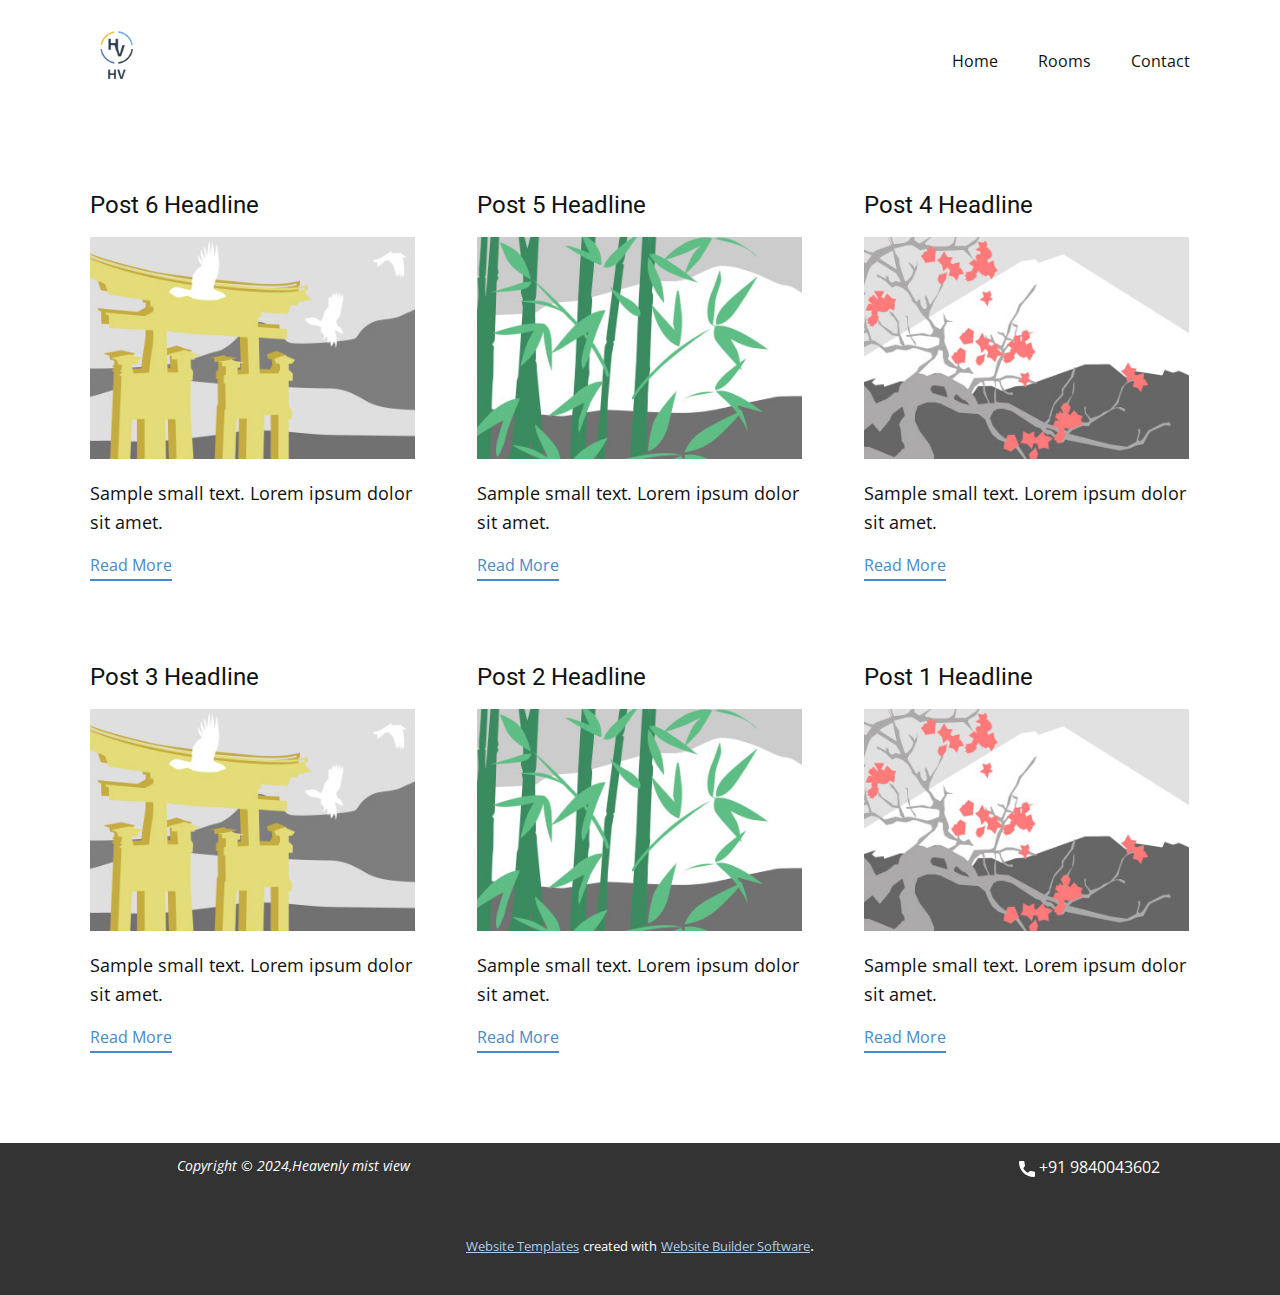
<file: blog/blog.html>
<!DOCTYPE html>
<html style="font-size: 16px;" lang="en"><head>
    <meta name="viewport" content="width=device-width, initial-scale=1.0">
    <meta charset="utf-8">
    <meta name="keywords" content="">
    <meta name="description" content="">
    <title>Blog</title>
    <link rel="stylesheet" href="../nicepage.css" media="screen">
<link rel="stylesheet" href="../Blog-Template.css" media="screen">
    <script class="u-script" type="text/javascript" src="../jquery.js" defer=""></script>
    <script class="u-script" type="text/javascript" src="../nicepage.js" defer=""></script>
    <meta name="generator" content="Nicepage 6.6.3, nicepage.com">
    <link id="u-theme-google-font" rel="stylesheet" href="https://fonts.googleapis.com/css?family=Roboto:100,100i,300,300i,400,400i,500,500i,700,700i,900,900i|Open+Sans:300,300i,400,400i,500,500i,600,600i,700,700i,800,800i">
    
    
    
    <script type="application/ld+json">{
		"@context": "http://schema.org",
		"@type": "Organization",
		"name": "",
		"logo": "images/default-logo.png"
}</script>
    <meta name="theme-color" content="#478ac9">
  <meta data-intl-tel-input-cdn-path="intlTelInput/"></head>
  <body data-path-to-root="./" data-include-products="false" class="u-body u-xl-mode" data-lang="en"><header class="u-clearfix u-header u-header" id="sec-7a3f"><div class="u-clearfix u-sheet u-sheet-1">
        <a href="https://nicepage.com" class="u-image u-logo u-image-1">
          <img src="../images/default-logo.png" class="u-logo-image u-logo-image-1">
        </a>
        <nav class="u-menu u-menu-one-level u-offcanvas u-menu-1">
          <div class="menu-collapse" style="font-size: 1rem; letter-spacing: 0px;">
            <a class="u-button-style u-custom-left-right-menu-spacing u-custom-padding-bottom u-custom-top-bottom-menu-spacing u-nav-link u-text-active-palette-1-base u-text-hover-palette-2-base" href="#">
              <svg class="u-svg-link" viewBox="0 0 24 24"><use xmlns:xlink="http://www.w3.org/1999/xlink" xlink:href="#menu-hamburger"></use></svg>
              <svg class="u-svg-content" version="1.1" id="menu-hamburger" viewBox="0 0 16 16" x="0px" y="0px" xmlns:xlink="http://www.w3.org/1999/xlink" xmlns="http://www.w3.org/2000/svg"><g><rect y="1" width="16" height="2"></rect><rect y="7" width="16" height="2"></rect><rect y="13" width="16" height="2"></rect>
</g></svg>
            </a>
          </div>
          <div class="u-custom-menu u-nav-container">
            <ul class="u-nav u-unstyled u-nav-1"><li class="u-nav-item"><a class="u-button-style u-nav-link u-text-active-palette-1-base u-text-hover-palette-2-base" href="../Home.html" style="padding: 10px 20px;">Home</a>
</li><li class="u-nav-item"><a class="u-button-style u-nav-link u-text-active-palette-1-base u-text-hover-palette-2-base" href="../Rooms.html" style="padding: 10px 20px;">Rooms</a>
</li><li class="u-nav-item"><a class="u-button-style u-nav-link u-text-active-palette-1-base u-text-hover-palette-2-base" href="../Contact.html" style="padding: 10px 20px;">Contact</a>
</li></ul>
          </div>
          <div class="u-custom-menu u-nav-container-collapse">
            <div class="u-black u-container-style u-inner-container-layout u-opacity u-opacity-95 u-sidenav">
              <div class="u-inner-container-layout u-sidenav-overflow">
                <div class="u-menu-close"></div>
                <ul class="u-align-center u-nav u-popupmenu-items u-unstyled u-nav-2"><li class="u-nav-item"><a class="u-button-style u-nav-link" href="../Home.html">Home</a>
</li><li class="u-nav-item"><a class="u-button-style u-nav-link" href="../Rooms.html">Rooms</a>
</li><li class="u-nav-item"><a class="u-button-style u-nav-link" href="../Contact.html">Contact</a>
</li></ul>
              </div>
            </div>
            <div class="u-black u-menu-overlay u-opacity u-opacity-70"></div>
          </div>
        </nav>
      </div></header>
    <section class="u-clearfix u-section-1" id="sec-6874">
      <div class="u-clearfix u-sheet u-valign-middle u-sheet-1"><!--blog--><!--blog_options_json--><!--{"type":"Recent","source":"","tags":"","count":""}--><!--/blog_options_json-->
        <div class="u-blog u-expanded-width u-repeater u-repeater-1"><!--blog_post-->
          <div class="u-blog-post u-container-style u-repeater-item u-white u-repeater-item-1">
            <div class="u-container-layout u-similar-container u-valign-top u-container-layout-1"><!--blog_post_header-->
              <h4 class="u-blog-control u-text u-text-1">
                <a class="u-post-header-link" href="../blog/post-5.html">Post 6 Headline</a>
              </h4><!--/blog_post_header--><!--blog_post_image-->
              <a class="u-post-header-link" href="../blog/post-5.html"><img alt="" class="u-blog-control u-expanded-width u-image u-image-default u-image-1" src="../images/8ad73f3c.jpeg"></a><!--/blog_post_image--><!--blog_post_content-->
              <div class="u-blog-control u-post-content u-text u-text-2 fr-view">Sample small text. Lorem ipsum dolor sit amet.</div><!--/blog_post_content--><!--blog_post_readmore-->
              <a href="../blog/post-5.html" class="u-blog-control u-border-2 u-border-palette-1-base u-btn u-btn-rectangle u-button-style u-none u-btn-1"><!--blog_post_readmore_content--><!--options_json--><!--{"content":"","defaultValue":"Read More"}--><!--/options_json-->Read More<!--/blog_post_readmore_content--></a><!--/blog_post_readmore-->
            </div>
          </div><div class="u-blog-post u-container-style u-repeater-item u-video-cover u-white">
            <div class="u-container-layout u-similar-container u-valign-top u-container-layout-2"><!--blog_post_header-->
              <h4 class="u-blog-control u-text u-text-3">
                <a class="u-post-header-link" href="../blog/post-4.html">Post 5 Headline</a>
              </h4><!--/blog_post_header--><!--blog_post_image-->
              <a class="u-post-header-link" href="../blog/post-4.html"><img alt="" class="u-blog-control u-expanded-width u-image u-image-default u-image-2" src="../images/68f64b9d.jpeg"></a><!--/blog_post_image--><!--blog_post_content-->
              <div class="u-blog-control u-post-content u-text u-text-4 fr-view">Sample small text. Lorem ipsum dolor sit amet.</div><!--/blog_post_content--><!--blog_post_readmore-->
              <a href="../blog/post-4.html" class="u-blog-control u-border-2 u-border-palette-1-base u-btn u-btn-rectangle u-button-style u-none u-btn-2"><!--blog_post_readmore_content--><!--options_json--><!--{"content":"","defaultValue":"Read More"}--><!--/options_json-->Read More<!--/blog_post_readmore_content--></a><!--/blog_post_readmore-->
            </div>
          </div><div class="u-blog-post u-container-style u-repeater-item u-video-cover u-white">
            <div class="u-container-layout u-similar-container u-valign-top u-container-layout-3"><!--blog_post_header-->
              <h4 class="u-blog-control u-text u-text-5">
                <a class="u-post-header-link" href="../blog/post-3.html">Post 4 Headline</a>
              </h4><!--/blog_post_header--><!--blog_post_image-->
              <a class="u-post-header-link" href="../blog/post-3.html"><img alt="" class="u-blog-control u-expanded-width u-image u-image-default u-image-3" src="../images/0fd3416c.jpeg"></a><!--/blog_post_image--><!--blog_post_content-->
              <div class="u-blog-control u-post-content u-text u-text-6 fr-view">Sample small text. Lorem ipsum dolor sit amet.</div><!--/blog_post_content--><!--blog_post_readmore-->
              <a href="../blog/post-3.html" class="u-blog-control u-border-2 u-border-palette-1-base u-btn u-btn-rectangle u-button-style u-none u-btn-3"><!--blog_post_readmore_content--><!--options_json--><!--{"content":"","defaultValue":"Read More"}--><!--/options_json-->Read More<!--/blog_post_readmore_content--></a><!--/blog_post_readmore-->
            </div>
          </div><div class="u-blog-post u-container-style u-repeater-item u-white u-repeater-item-1">
            <div class="u-container-layout u-similar-container u-valign-top u-container-layout-1"><!--blog_post_header-->
              <h4 class="u-blog-control u-text u-text-1">
                <a class="u-post-header-link" href="../blog/post-2.html">Post 3 Headline</a>
              </h4><!--/blog_post_header--><!--blog_post_image-->
              <a class="u-post-header-link" href="../blog/post-2.html"><img alt="" class="u-blog-control u-expanded-width u-image u-image-default u-image-1" src="../images/8ad73f3c.jpeg"></a><!--/blog_post_image--><!--blog_post_content-->
              <div class="u-blog-control u-post-content u-text u-text-2 fr-view">Sample small text. Lorem ipsum dolor sit amet.</div><!--/blog_post_content--><!--blog_post_readmore-->
              <a href="../blog/post-2.html" class="u-blog-control u-border-2 u-border-palette-1-base u-btn u-btn-rectangle u-button-style u-none u-btn-1"><!--blog_post_readmore_content--><!--options_json--><!--{"content":"","defaultValue":"Read More"}--><!--/options_json-->Read More<!--/blog_post_readmore_content--></a><!--/blog_post_readmore-->
            </div>
          </div><div class="u-blog-post u-container-style u-repeater-item u-video-cover u-white">
            <div class="u-container-layout u-similar-container u-valign-top u-container-layout-2"><!--blog_post_header-->
              <h4 class="u-blog-control u-text u-text-3">
                <a class="u-post-header-link" href="../blog/post-1.html">Post 2 Headline</a>
              </h4><!--/blog_post_header--><!--blog_post_image-->
              <a class="u-post-header-link" href="../blog/post-1.html"><img alt="" class="u-blog-control u-expanded-width u-image u-image-default u-image-2" src="../images/68f64b9d.jpeg"></a><!--/blog_post_image--><!--blog_post_content-->
              <div class="u-blog-control u-post-content u-text u-text-4 fr-view">Sample small text. Lorem ipsum dolor sit amet.</div><!--/blog_post_content--><!--blog_post_readmore-->
              <a href="../blog/post-1.html" class="u-blog-control u-border-2 u-border-palette-1-base u-btn u-btn-rectangle u-button-style u-none u-btn-2"><!--blog_post_readmore_content--><!--options_json--><!--{"content":"","defaultValue":"Read More"}--><!--/options_json-->Read More<!--/blog_post_readmore_content--></a><!--/blog_post_readmore-->
            </div>
          </div><div class="u-blog-post u-container-style u-repeater-item u-video-cover u-white">
            <div class="u-container-layout u-similar-container u-valign-top u-container-layout-3"><!--blog_post_header-->
              <h4 class="u-blog-control u-text u-text-5">
                <a class="u-post-header-link" href="../blog/post.html">Post 1 Headline</a>
              </h4><!--/blog_post_header--><!--blog_post_image-->
              <a class="u-post-header-link" href="../blog/post.html"><img alt="" class="u-blog-control u-expanded-width u-image u-image-default u-image-3" src="../images/0fd3416c.jpeg"></a><!--/blog_post_image--><!--blog_post_content-->
              <div class="u-blog-control u-post-content u-text u-text-6 fr-view">Sample small text. Lorem ipsum dolor sit amet.</div><!--/blog_post_content--><!--blog_post_readmore-->
              <a href="../blog/post.html" class="u-blog-control u-border-2 u-border-palette-1-base u-btn u-btn-rectangle u-button-style u-none u-btn-3"><!--blog_post_readmore_content--><!--options_json--><!--{"content":"","defaultValue":"Read More"}--><!--/options_json-->Read More<!--/blog_post_readmore_content--></a><!--/blog_post_readmore-->
            </div>
          </div><!--/blog_post--><!--blog_post-->
          <!--/blog_post--><!--blog_post-->
          <!--/blog_post-->
        </div><!--/blog-->
      </div>
    </section>
    
    
    
    <footer class="u-align-center u-clearfix u-footer u-grey-80 u-footer" id="sec-1c52"><div class="u-clearfix u-sheet u-sheet-1">
        <p class="u-small-text u-text u-text-variant u-text-1"><i>Copyright © 2024,Heavenly mist view</i>
        </p>
        <a href="https://nicepage.com/k/blank-html-templates" class="u-active-none u-btn u-btn-rectangle u-button-style u-hover-none u-none u-btn-1"><span class="u-icon"><svg class="u-svg-content" viewBox="0 0 405.333 405.333" x="0px" y="0px" style="width: 1em; height: 1em;"><path d="M373.333,266.88c-25.003,0-49.493-3.904-72.704-11.563c-11.328-3.904-24.192-0.896-31.637,6.699l-46.016,34.752    c-52.8-28.181-86.592-61.952-114.389-114.368l33.813-44.928c8.512-8.512,11.563-20.971,7.915-32.64    C142.592,81.472,138.667,56.96,138.667,32c0-17.643-14.357-32-32-32H32C14.357,0,0,14.357,0,32    c0,205.845,167.488,373.333,373.333,373.333c17.643,0,32-14.357,32-32V298.88C405.333,281.237,390.976,266.88,373.333,266.88z"></path></svg></span>&nbsp;+91 9840043602
        </a>
      </div></footer>
    <section class="u-backlink u-clearfix u-grey-80">
      <a class="u-link" href="https://nicepage.com/website-templates" target="_blank">
        <span>Website Templates</span>
      </a>
      <p class="u-text">
        <span>created with</span>
      </p>
      <a class="u-link" href="" target="_blank">
        <span>Website Builder Software</span>
      </a>. 
    </section>
  
</body></html>
</file>
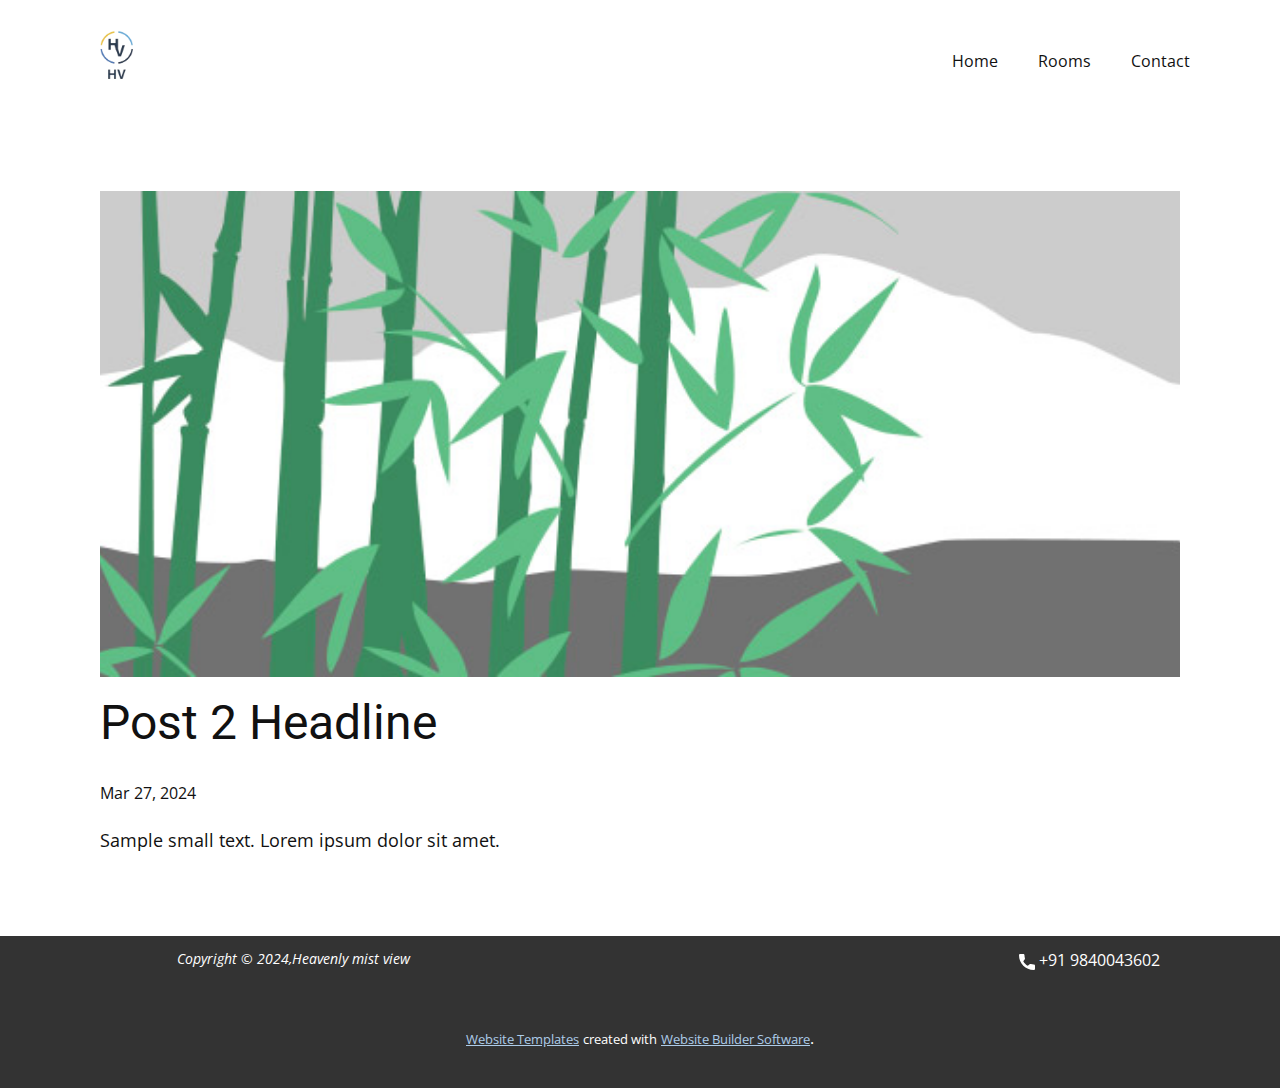
<file: blog/post-1.html>
<!DOCTYPE html>
<html style="font-size: 16px;" lang="en"><head>
    <meta name="viewport" content="width=device-width, initial-scale=1.0">
    <meta charset="utf-8">
    <meta name="keywords" content="Post 1 Headline">
    <meta name="description" content="">
    <title>Post 2 Headline</title>
    <link rel="stylesheet" href="../nicepage.css" media="screen">
<link rel="stylesheet" href="../Post-Template.css" media="screen">
    <script class="u-script" type="text/javascript" src="../jquery.js" defer=""></script>
    <script class="u-script" type="text/javascript" src="../nicepage.js" defer=""></script>
    <meta name="generator" content="Nicepage 6.6.3, nicepage.com">
    <link id="u-theme-google-font" rel="stylesheet" href="https://fonts.googleapis.com/css?family=Roboto:100,100i,300,300i,400,400i,500,500i,700,700i,900,900i|Open+Sans:300,300i,400,400i,500,500i,600,600i,700,700i,800,800i">
    
    
    
    <script type="application/ld+json">{
		"@context": "http://schema.org",
		"@type": "Organization",
		"name": "",
		"logo": "images/default-logo.png"
}</script>
    <meta name="theme-color" content="#478ac9">
  <meta data-intl-tel-input-cdn-path="intlTelInput/"></head>
  <body data-path-to-root="./" data-include-products="false" class="u-body u-xl-mode" data-lang="en"><header class="u-clearfix u-header u-header" id="sec-7a3f"><div class="u-clearfix u-sheet u-sheet-1">
        <a href="https://nicepage.com" class="u-image u-logo u-image-1">
          <img src="../images/default-logo.png" class="u-logo-image u-logo-image-1">
        </a>
        <nav class="u-menu u-menu-one-level u-offcanvas u-menu-1">
          <div class="menu-collapse" style="font-size: 1rem; letter-spacing: 0px;">
            <a class="u-button-style u-custom-left-right-menu-spacing u-custom-padding-bottom u-custom-top-bottom-menu-spacing u-nav-link u-text-active-palette-1-base u-text-hover-palette-2-base" href="#">
              <svg class="u-svg-link" viewBox="0 0 24 24"><use xmlns:xlink="http://www.w3.org/1999/xlink" xlink:href="#menu-hamburger"></use></svg>
              <svg class="u-svg-content" version="1.1" id="menu-hamburger" viewBox="0 0 16 16" x="0px" y="0px" xmlns:xlink="http://www.w3.org/1999/xlink" xmlns="http://www.w3.org/2000/svg"><g><rect y="1" width="16" height="2"></rect><rect y="7" width="16" height="2"></rect><rect y="13" width="16" height="2"></rect>
</g></svg>
            </a>
          </div>
          <div class="u-custom-menu u-nav-container">
            <ul class="u-nav u-unstyled u-nav-1"><li class="u-nav-item"><a class="u-button-style u-nav-link u-text-active-palette-1-base u-text-hover-palette-2-base" href="../Home.html" style="padding: 10px 20px;">Home</a>
</li><li class="u-nav-item"><a class="u-button-style u-nav-link u-text-active-palette-1-base u-text-hover-palette-2-base" href="../Rooms.html" style="padding: 10px 20px;">Rooms</a>
</li><li class="u-nav-item"><a class="u-button-style u-nav-link u-text-active-palette-1-base u-text-hover-palette-2-base" href="../Contact.html" style="padding: 10px 20px;">Contact</a>
</li></ul>
          </div>
          <div class="u-custom-menu u-nav-container-collapse">
            <div class="u-black u-container-style u-inner-container-layout u-opacity u-opacity-95 u-sidenav">
              <div class="u-inner-container-layout u-sidenav-overflow">
                <div class="u-menu-close"></div>
                <ul class="u-align-center u-nav u-popupmenu-items u-unstyled u-nav-2"><li class="u-nav-item"><a class="u-button-style u-nav-link" href="../Home.html">Home</a>
</li><li class="u-nav-item"><a class="u-button-style u-nav-link" href="../Rooms.html">Rooms</a>
</li><li class="u-nav-item"><a class="u-button-style u-nav-link" href="../Contact.html">Contact</a>
</li></ul>
              </div>
            </div>
            <div class="u-black u-menu-overlay u-opacity u-opacity-70"></div>
          </div>
        </nav>
      </div></header>
    <section class="u-align-center u-clearfix u-section-1" id="sec-3c86">
      <div class="u-clearfix u-sheet u-valign-middle-md u-valign-middle-sm u-valign-middle-xs u-sheet-1"><!--post_details--><!--post_details_options_json--><!--{"source":""}--><!--/post_details_options_json--><!--blog_post-->
        <div class="u-container-style u-expanded-width u-post-details u-post-details-1">
          <div class="u-container-layout u-valign-middle u-container-layout-1"><!--blog_post_image-->
            <img alt="" class="u-blog-control u-expanded-width u-image u-image-default u-image-1" src="../images/68f64b9d.jpeg"><!--/blog_post_image--><!--blog_post_header-->
            <h2 class="u-blog-control u-text u-text-1">Post 2 Headline</h2><!--/blog_post_header--><!--blog_post_metadata-->
            <div class="u-blog-control u-metadata u-metadata-1"><!--blog_post_metadata_date-->
              <span class="u-meta-date u-meta-icon">Mar 27, 2024</span><!--/blog_post_metadata_date--><!--blog_post_metadata_category-->
              <!--/blog_post_metadata_category--><!--blog_post_metadata_comments-->
              <!--/blog_post_metadata_comments-->
            </div><!--/blog_post_metadata--><!--blog_post_content-->
            <div class="u-align-justify u-blog-control u-post-content u-text u-text-2 fr-view">
  Sample small text. Lorem ipsum dolor sit amet.
  </div><!--/blog_post_content-->
          </div>
        </div><!--/blog_post--><!--/post_details-->
      </div>
    </section>
    
    
    
    <footer class="u-align-center u-clearfix u-footer u-grey-80 u-footer" id="sec-1c52"><div class="u-clearfix u-sheet u-sheet-1">
        <p class="u-small-text u-text u-text-variant u-text-1"><i>Copyright © 2024,Heavenly mist view</i>
        </p>
        <a href="https://nicepage.com/k/blank-html-templates" class="u-active-none u-btn u-btn-rectangle u-button-style u-hover-none u-none u-btn-1"><span class="u-icon"><svg class="u-svg-content" viewBox="0 0 405.333 405.333" x="0px" y="0px" style="width: 1em; height: 1em;"><path d="M373.333,266.88c-25.003,0-49.493-3.904-72.704-11.563c-11.328-3.904-24.192-0.896-31.637,6.699l-46.016,34.752    c-52.8-28.181-86.592-61.952-114.389-114.368l33.813-44.928c8.512-8.512,11.563-20.971,7.915-32.64    C142.592,81.472,138.667,56.96,138.667,32c0-17.643-14.357-32-32-32H32C14.357,0,0,14.357,0,32    c0,205.845,167.488,373.333,373.333,373.333c17.643,0,32-14.357,32-32V298.88C405.333,281.237,390.976,266.88,373.333,266.88z"></path></svg></span>&nbsp;+91 9840043602
        </a>
      </div></footer>
    <section class="u-backlink u-clearfix u-grey-80">
      <a class="u-link" href="https://nicepage.com/website-templates" target="_blank">
        <span>Website Templates</span>
      </a>
      <p class="u-text">
        <span>created with</span>
      </p>
      <a class="u-link" href="" target="_blank">
        <span>Website Builder Software</span>
      </a>. 
    </section>
  
</body></html>
</file>
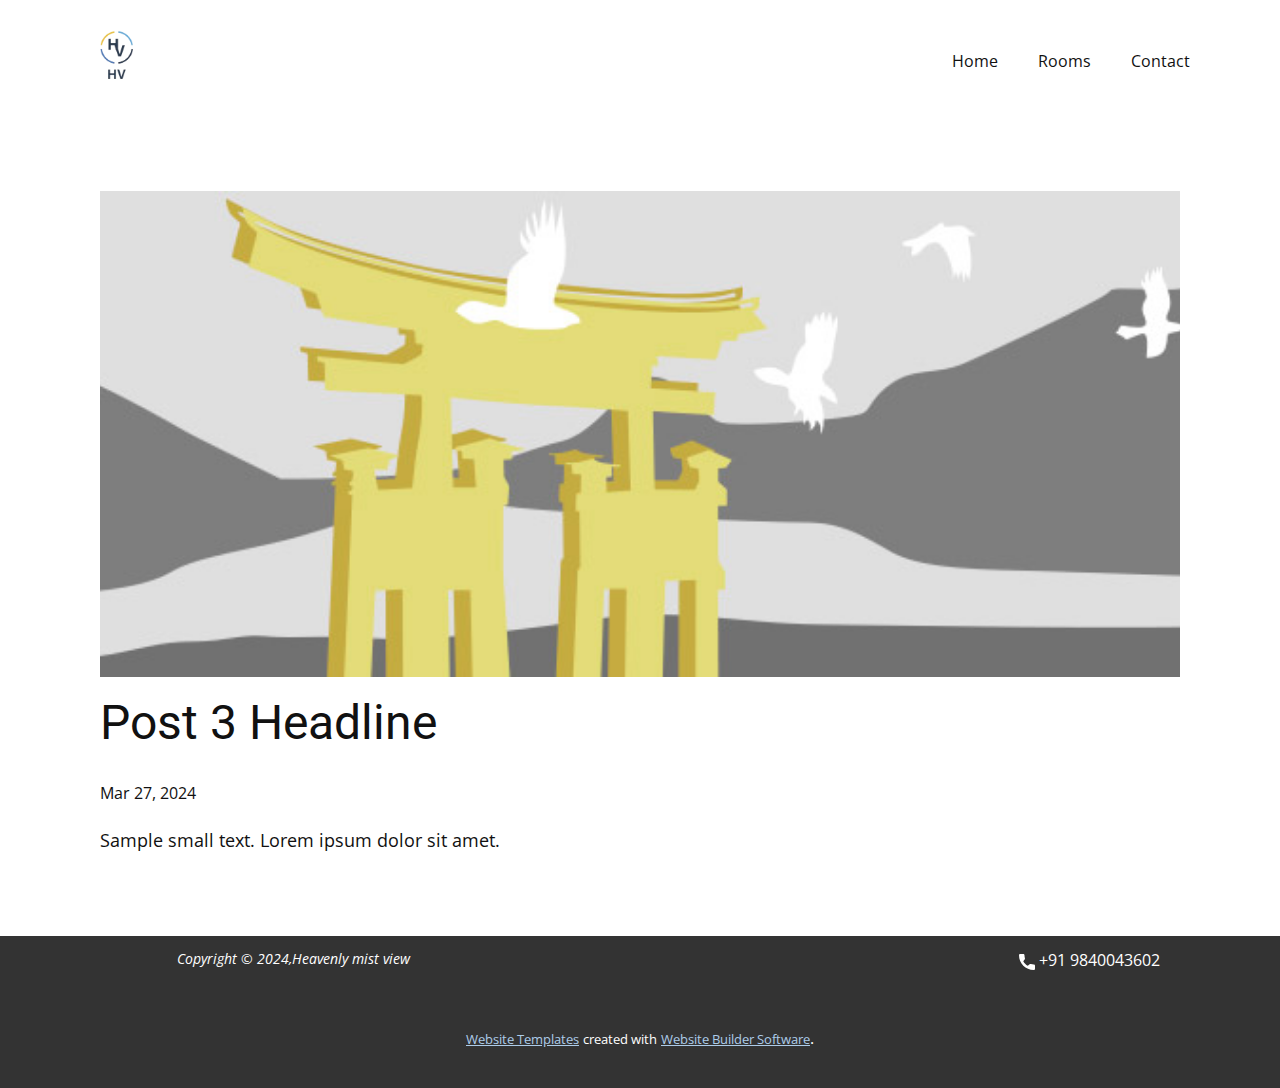
<file: blog/post-2.html>
<!DOCTYPE html>
<html style="font-size: 16px;" lang="en"><head>
    <meta name="viewport" content="width=device-width, initial-scale=1.0">
    <meta charset="utf-8">
    <meta name="keywords" content="Post 1 Headline">
    <meta name="description" content="">
    <title>Post 3 Headline</title>
    <link rel="stylesheet" href="../nicepage.css" media="screen">
<link rel="stylesheet" href="../Post-Template.css" media="screen">
    <script class="u-script" type="text/javascript" src="../jquery.js" defer=""></script>
    <script class="u-script" type="text/javascript" src="../nicepage.js" defer=""></script>
    <meta name="generator" content="Nicepage 6.6.3, nicepage.com">
    <link id="u-theme-google-font" rel="stylesheet" href="https://fonts.googleapis.com/css?family=Roboto:100,100i,300,300i,400,400i,500,500i,700,700i,900,900i|Open+Sans:300,300i,400,400i,500,500i,600,600i,700,700i,800,800i">
    
    
    
    <script type="application/ld+json">{
		"@context": "http://schema.org",
		"@type": "Organization",
		"name": "",
		"logo": "images/default-logo.png"
}</script>
    <meta name="theme-color" content="#478ac9">
  <meta data-intl-tel-input-cdn-path="intlTelInput/"></head>
  <body data-path-to-root="./" data-include-products="false" class="u-body u-xl-mode" data-lang="en"><header class="u-clearfix u-header u-header" id="sec-7a3f"><div class="u-clearfix u-sheet u-sheet-1">
        <a href="https://nicepage.com" class="u-image u-logo u-image-1">
          <img src="../images/default-logo.png" class="u-logo-image u-logo-image-1">
        </a>
        <nav class="u-menu u-menu-one-level u-offcanvas u-menu-1">
          <div class="menu-collapse" style="font-size: 1rem; letter-spacing: 0px;">
            <a class="u-button-style u-custom-left-right-menu-spacing u-custom-padding-bottom u-custom-top-bottom-menu-spacing u-nav-link u-text-active-palette-1-base u-text-hover-palette-2-base" href="#">
              <svg class="u-svg-link" viewBox="0 0 24 24"><use xmlns:xlink="http://www.w3.org/1999/xlink" xlink:href="#menu-hamburger"></use></svg>
              <svg class="u-svg-content" version="1.1" id="menu-hamburger" viewBox="0 0 16 16" x="0px" y="0px" xmlns:xlink="http://www.w3.org/1999/xlink" xmlns="http://www.w3.org/2000/svg"><g><rect y="1" width="16" height="2"></rect><rect y="7" width="16" height="2"></rect><rect y="13" width="16" height="2"></rect>
</g></svg>
            </a>
          </div>
          <div class="u-custom-menu u-nav-container">
            <ul class="u-nav u-unstyled u-nav-1"><li class="u-nav-item"><a class="u-button-style u-nav-link u-text-active-palette-1-base u-text-hover-palette-2-base" href="../Home.html" style="padding: 10px 20px;">Home</a>
</li><li class="u-nav-item"><a class="u-button-style u-nav-link u-text-active-palette-1-base u-text-hover-palette-2-base" href="../Rooms.html" style="padding: 10px 20px;">Rooms</a>
</li><li class="u-nav-item"><a class="u-button-style u-nav-link u-text-active-palette-1-base u-text-hover-palette-2-base" href="../Contact.html" style="padding: 10px 20px;">Contact</a>
</li></ul>
          </div>
          <div class="u-custom-menu u-nav-container-collapse">
            <div class="u-black u-container-style u-inner-container-layout u-opacity u-opacity-95 u-sidenav">
              <div class="u-inner-container-layout u-sidenav-overflow">
                <div class="u-menu-close"></div>
                <ul class="u-align-center u-nav u-popupmenu-items u-unstyled u-nav-2"><li class="u-nav-item"><a class="u-button-style u-nav-link" href="../Home.html">Home</a>
</li><li class="u-nav-item"><a class="u-button-style u-nav-link" href="../Rooms.html">Rooms</a>
</li><li class="u-nav-item"><a class="u-button-style u-nav-link" href="../Contact.html">Contact</a>
</li></ul>
              </div>
            </div>
            <div class="u-black u-menu-overlay u-opacity u-opacity-70"></div>
          </div>
        </nav>
      </div></header>
    <section class="u-align-center u-clearfix u-section-1" id="sec-3c86">
      <div class="u-clearfix u-sheet u-valign-middle-md u-valign-middle-sm u-valign-middle-xs u-sheet-1"><!--post_details--><!--post_details_options_json--><!--{"source":""}--><!--/post_details_options_json--><!--blog_post-->
        <div class="u-container-style u-expanded-width u-post-details u-post-details-1">
          <div class="u-container-layout u-valign-middle u-container-layout-1"><!--blog_post_image-->
            <img alt="" class="u-blog-control u-expanded-width u-image u-image-default u-image-1" src="../images/8ad73f3c.jpeg"><!--/blog_post_image--><!--blog_post_header-->
            <h2 class="u-blog-control u-text u-text-1">Post 3 Headline</h2><!--/blog_post_header--><!--blog_post_metadata-->
            <div class="u-blog-control u-metadata u-metadata-1"><!--blog_post_metadata_date-->
              <span class="u-meta-date u-meta-icon">Mar 27, 2024</span><!--/blog_post_metadata_date--><!--blog_post_metadata_category-->
              <!--/blog_post_metadata_category--><!--blog_post_metadata_comments-->
              <!--/blog_post_metadata_comments-->
            </div><!--/blog_post_metadata--><!--blog_post_content-->
            <div class="u-align-justify u-blog-control u-post-content u-text u-text-2 fr-view">
  Sample small text. Lorem ipsum dolor sit amet.
  </div><!--/blog_post_content-->
          </div>
        </div><!--/blog_post--><!--/post_details-->
      </div>
    </section>
    
    
    
    <footer class="u-align-center u-clearfix u-footer u-grey-80 u-footer" id="sec-1c52"><div class="u-clearfix u-sheet u-sheet-1">
        <p class="u-small-text u-text u-text-variant u-text-1"><i>Copyright © 2024,Heavenly mist view</i>
        </p>
        <a href="https://nicepage.com/k/blank-html-templates" class="u-active-none u-btn u-btn-rectangle u-button-style u-hover-none u-none u-btn-1"><span class="u-icon"><svg class="u-svg-content" viewBox="0 0 405.333 405.333" x="0px" y="0px" style="width: 1em; height: 1em;"><path d="M373.333,266.88c-25.003,0-49.493-3.904-72.704-11.563c-11.328-3.904-24.192-0.896-31.637,6.699l-46.016,34.752    c-52.8-28.181-86.592-61.952-114.389-114.368l33.813-44.928c8.512-8.512,11.563-20.971,7.915-32.64    C142.592,81.472,138.667,56.96,138.667,32c0-17.643-14.357-32-32-32H32C14.357,0,0,14.357,0,32    c0,205.845,167.488,373.333,373.333,373.333c17.643,0,32-14.357,32-32V298.88C405.333,281.237,390.976,266.88,373.333,266.88z"></path></svg></span>&nbsp;+91 9840043602
        </a>
      </div></footer>
    <section class="u-backlink u-clearfix u-grey-80">
      <a class="u-link" href="https://nicepage.com/website-templates" target="_blank">
        <span>Website Templates</span>
      </a>
      <p class="u-text">
        <span>created with</span>
      </p>
      <a class="u-link" href="" target="_blank">
        <span>Website Builder Software</span>
      </a>. 
    </section>
  
</body></html>
</file>
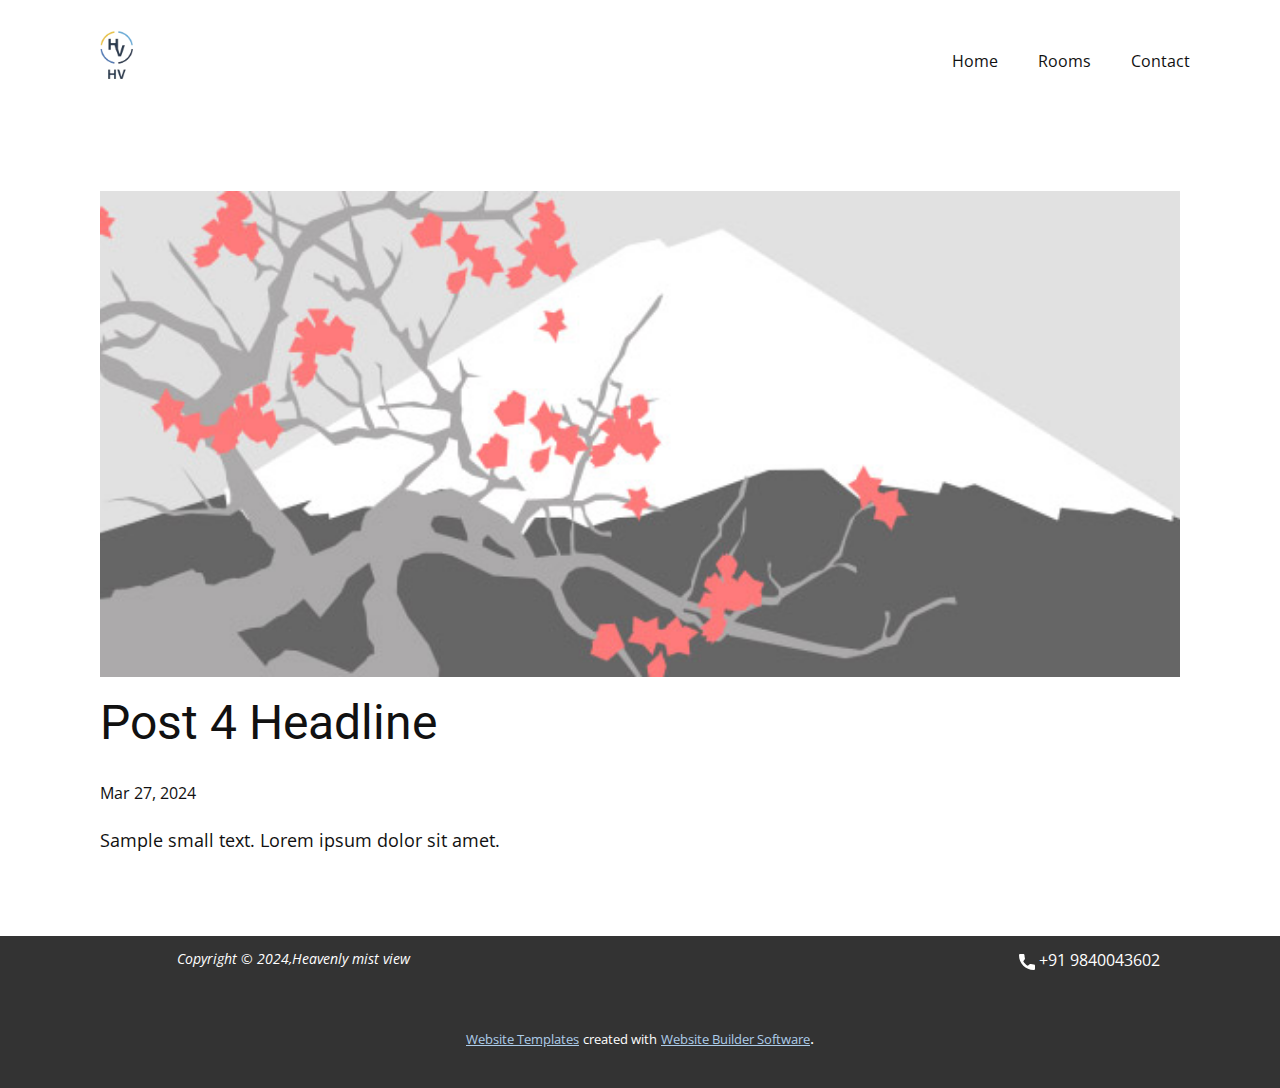
<file: blog/post-3.html>
<!DOCTYPE html>
<html style="font-size: 16px;" lang="en"><head>
    <meta name="viewport" content="width=device-width, initial-scale=1.0">
    <meta charset="utf-8">
    <meta name="keywords" content="Post 1 Headline">
    <meta name="description" content="">
    <title>Post 4 Headline</title>
    <link rel="stylesheet" href="../nicepage.css" media="screen">
<link rel="stylesheet" href="../Post-Template.css" media="screen">
    <script class="u-script" type="text/javascript" src="../jquery.js" defer=""></script>
    <script class="u-script" type="text/javascript" src="../nicepage.js" defer=""></script>
    <meta name="generator" content="Nicepage 6.6.3, nicepage.com">
    <link id="u-theme-google-font" rel="stylesheet" href="https://fonts.googleapis.com/css?family=Roboto:100,100i,300,300i,400,400i,500,500i,700,700i,900,900i|Open+Sans:300,300i,400,400i,500,500i,600,600i,700,700i,800,800i">
    
    
    
    <script type="application/ld+json">{
		"@context": "http://schema.org",
		"@type": "Organization",
		"name": "",
		"logo": "images/default-logo.png"
}</script>
    <meta name="theme-color" content="#478ac9">
  <meta data-intl-tel-input-cdn-path="intlTelInput/"></head>
  <body data-path-to-root="./" data-include-products="false" class="u-body u-xl-mode" data-lang="en"><header class="u-clearfix u-header u-header" id="sec-7a3f"><div class="u-clearfix u-sheet u-sheet-1">
        <a href="https://nicepage.com" class="u-image u-logo u-image-1">
          <img src="../images/default-logo.png" class="u-logo-image u-logo-image-1">
        </a>
        <nav class="u-menu u-menu-one-level u-offcanvas u-menu-1">
          <div class="menu-collapse" style="font-size: 1rem; letter-spacing: 0px;">
            <a class="u-button-style u-custom-left-right-menu-spacing u-custom-padding-bottom u-custom-top-bottom-menu-spacing u-nav-link u-text-active-palette-1-base u-text-hover-palette-2-base" href="#">
              <svg class="u-svg-link" viewBox="0 0 24 24"><use xmlns:xlink="http://www.w3.org/1999/xlink" xlink:href="#menu-hamburger"></use></svg>
              <svg class="u-svg-content" version="1.1" id="menu-hamburger" viewBox="0 0 16 16" x="0px" y="0px" xmlns:xlink="http://www.w3.org/1999/xlink" xmlns="http://www.w3.org/2000/svg"><g><rect y="1" width="16" height="2"></rect><rect y="7" width="16" height="2"></rect><rect y="13" width="16" height="2"></rect>
</g></svg>
            </a>
          </div>
          <div class="u-custom-menu u-nav-container">
            <ul class="u-nav u-unstyled u-nav-1"><li class="u-nav-item"><a class="u-button-style u-nav-link u-text-active-palette-1-base u-text-hover-palette-2-base" href="../Home.html" style="padding: 10px 20px;">Home</a>
</li><li class="u-nav-item"><a class="u-button-style u-nav-link u-text-active-palette-1-base u-text-hover-palette-2-base" href="../Rooms.html" style="padding: 10px 20px;">Rooms</a>
</li><li class="u-nav-item"><a class="u-button-style u-nav-link u-text-active-palette-1-base u-text-hover-palette-2-base" href="../Contact.html" style="padding: 10px 20px;">Contact</a>
</li></ul>
          </div>
          <div class="u-custom-menu u-nav-container-collapse">
            <div class="u-black u-container-style u-inner-container-layout u-opacity u-opacity-95 u-sidenav">
              <div class="u-inner-container-layout u-sidenav-overflow">
                <div class="u-menu-close"></div>
                <ul class="u-align-center u-nav u-popupmenu-items u-unstyled u-nav-2"><li class="u-nav-item"><a class="u-button-style u-nav-link" href="../Home.html">Home</a>
</li><li class="u-nav-item"><a class="u-button-style u-nav-link" href="../Rooms.html">Rooms</a>
</li><li class="u-nav-item"><a class="u-button-style u-nav-link" href="../Contact.html">Contact</a>
</li></ul>
              </div>
            </div>
            <div class="u-black u-menu-overlay u-opacity u-opacity-70"></div>
          </div>
        </nav>
      </div></header>
    <section class="u-align-center u-clearfix u-section-1" id="sec-3c86">
      <div class="u-clearfix u-sheet u-valign-middle-md u-valign-middle-sm u-valign-middle-xs u-sheet-1"><!--post_details--><!--post_details_options_json--><!--{"source":""}--><!--/post_details_options_json--><!--blog_post-->
        <div class="u-container-style u-expanded-width u-post-details u-post-details-1">
          <div class="u-container-layout u-valign-middle u-container-layout-1"><!--blog_post_image-->
            <img alt="" class="u-blog-control u-expanded-width u-image u-image-default u-image-1" src="../images/0fd3416c.jpeg"><!--/blog_post_image--><!--blog_post_header-->
            <h2 class="u-blog-control u-text u-text-1">Post 4 Headline</h2><!--/blog_post_header--><!--blog_post_metadata-->
            <div class="u-blog-control u-metadata u-metadata-1"><!--blog_post_metadata_date-->
              <span class="u-meta-date u-meta-icon">Mar 27, 2024</span><!--/blog_post_metadata_date--><!--blog_post_metadata_category-->
              <!--/blog_post_metadata_category--><!--blog_post_metadata_comments-->
              <!--/blog_post_metadata_comments-->
            </div><!--/blog_post_metadata--><!--blog_post_content-->
            <div class="u-align-justify u-blog-control u-post-content u-text u-text-2 fr-view">
  Sample small text. Lorem ipsum dolor sit amet.
  </div><!--/blog_post_content-->
          </div>
        </div><!--/blog_post--><!--/post_details-->
      </div>
    </section>
    
    
    
    <footer class="u-align-center u-clearfix u-footer u-grey-80 u-footer" id="sec-1c52"><div class="u-clearfix u-sheet u-sheet-1">
        <p class="u-small-text u-text u-text-variant u-text-1"><i>Copyright © 2024,Heavenly mist view</i>
        </p>
        <a href="https://nicepage.com/k/blank-html-templates" class="u-active-none u-btn u-btn-rectangle u-button-style u-hover-none u-none u-btn-1"><span class="u-icon"><svg class="u-svg-content" viewBox="0 0 405.333 405.333" x="0px" y="0px" style="width: 1em; height: 1em;"><path d="M373.333,266.88c-25.003,0-49.493-3.904-72.704-11.563c-11.328-3.904-24.192-0.896-31.637,6.699l-46.016,34.752    c-52.8-28.181-86.592-61.952-114.389-114.368l33.813-44.928c8.512-8.512,11.563-20.971,7.915-32.64    C142.592,81.472,138.667,56.96,138.667,32c0-17.643-14.357-32-32-32H32C14.357,0,0,14.357,0,32    c0,205.845,167.488,373.333,373.333,373.333c17.643,0,32-14.357,32-32V298.88C405.333,281.237,390.976,266.88,373.333,266.88z"></path></svg></span>&nbsp;+91 9840043602
        </a>
      </div></footer>
    <section class="u-backlink u-clearfix u-grey-80">
      <a class="u-link" href="https://nicepage.com/website-templates" target="_blank">
        <span>Website Templates</span>
      </a>
      <p class="u-text">
        <span>created with</span>
      </p>
      <a class="u-link" href="" target="_blank">
        <span>Website Builder Software</span>
      </a>. 
    </section>
  
</body></html>
</file>
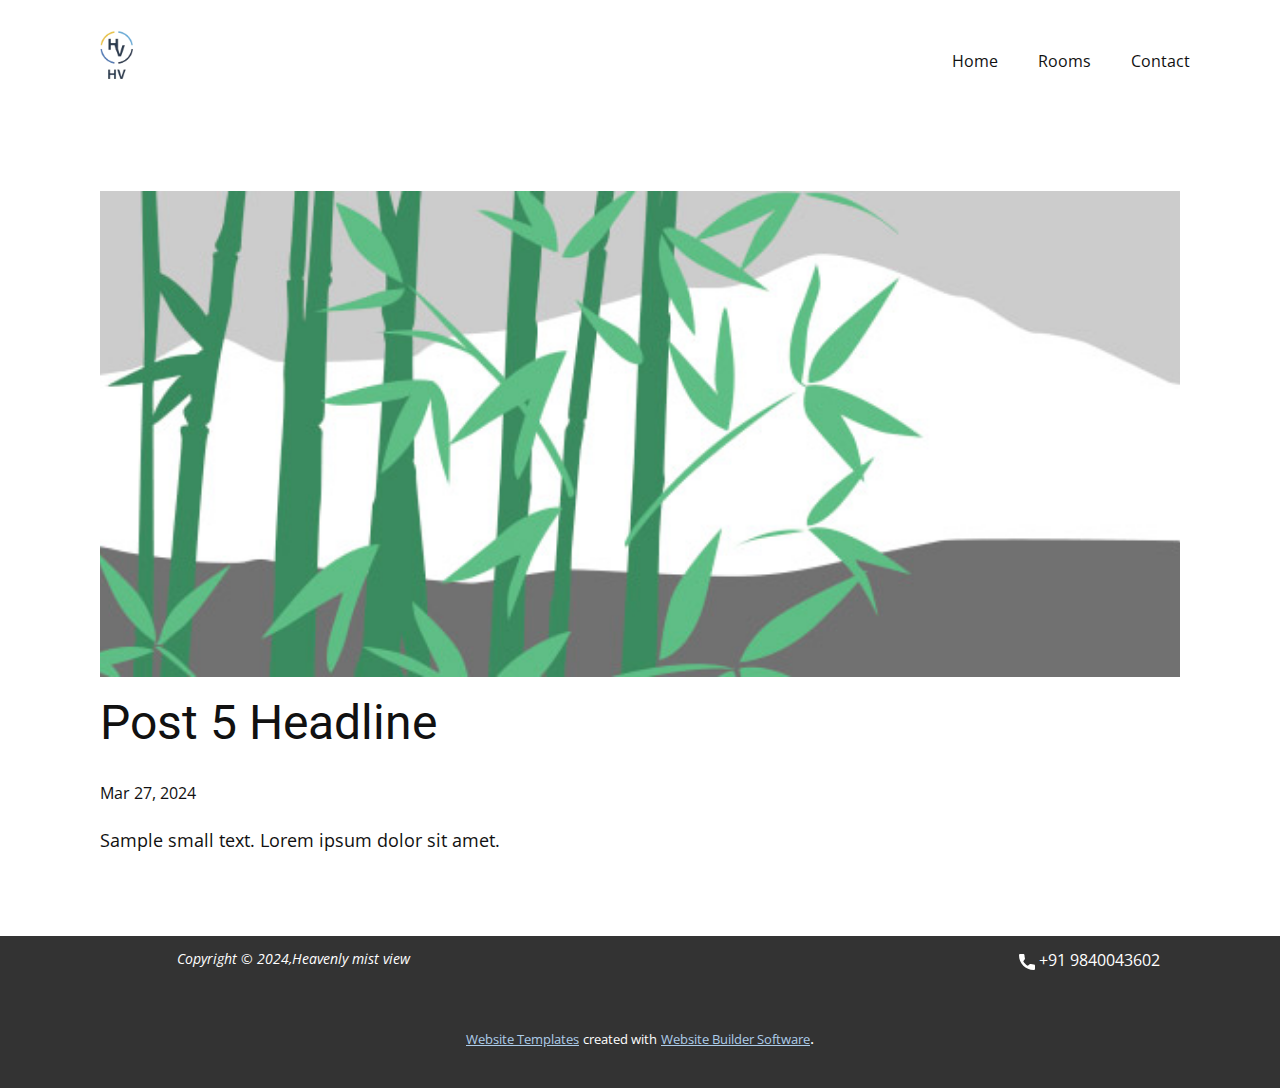
<file: blog/post-4.html>
<!DOCTYPE html>
<html style="font-size: 16px;" lang="en"><head>
    <meta name="viewport" content="width=device-width, initial-scale=1.0">
    <meta charset="utf-8">
    <meta name="keywords" content="Post 1 Headline">
    <meta name="description" content="">
    <title>Post 5 Headline</title>
    <link rel="stylesheet" href="../nicepage.css" media="screen">
<link rel="stylesheet" href="../Post-Template.css" media="screen">
    <script class="u-script" type="text/javascript" src="../jquery.js" defer=""></script>
    <script class="u-script" type="text/javascript" src="../nicepage.js" defer=""></script>
    <meta name="generator" content="Nicepage 6.6.3, nicepage.com">
    <link id="u-theme-google-font" rel="stylesheet" href="https://fonts.googleapis.com/css?family=Roboto:100,100i,300,300i,400,400i,500,500i,700,700i,900,900i|Open+Sans:300,300i,400,400i,500,500i,600,600i,700,700i,800,800i">
    
    
    
    <script type="application/ld+json">{
		"@context": "http://schema.org",
		"@type": "Organization",
		"name": "",
		"logo": "images/default-logo.png"
}</script>
    <meta name="theme-color" content="#478ac9">
  <meta data-intl-tel-input-cdn-path="intlTelInput/"></head>
  <body data-path-to-root="./" data-include-products="false" class="u-body u-xl-mode" data-lang="en"><header class="u-clearfix u-header u-header" id="sec-7a3f"><div class="u-clearfix u-sheet u-sheet-1">
        <a href="https://nicepage.com" class="u-image u-logo u-image-1">
          <img src="../images/default-logo.png" class="u-logo-image u-logo-image-1">
        </a>
        <nav class="u-menu u-menu-one-level u-offcanvas u-menu-1">
          <div class="menu-collapse" style="font-size: 1rem; letter-spacing: 0px;">
            <a class="u-button-style u-custom-left-right-menu-spacing u-custom-padding-bottom u-custom-top-bottom-menu-spacing u-nav-link u-text-active-palette-1-base u-text-hover-palette-2-base" href="#">
              <svg class="u-svg-link" viewBox="0 0 24 24"><use xmlns:xlink="http://www.w3.org/1999/xlink" xlink:href="#menu-hamburger"></use></svg>
              <svg class="u-svg-content" version="1.1" id="menu-hamburger" viewBox="0 0 16 16" x="0px" y="0px" xmlns:xlink="http://www.w3.org/1999/xlink" xmlns="http://www.w3.org/2000/svg"><g><rect y="1" width="16" height="2"></rect><rect y="7" width="16" height="2"></rect><rect y="13" width="16" height="2"></rect>
</g></svg>
            </a>
          </div>
          <div class="u-custom-menu u-nav-container">
            <ul class="u-nav u-unstyled u-nav-1"><li class="u-nav-item"><a class="u-button-style u-nav-link u-text-active-palette-1-base u-text-hover-palette-2-base" href="../Home.html" style="padding: 10px 20px;">Home</a>
</li><li class="u-nav-item"><a class="u-button-style u-nav-link u-text-active-palette-1-base u-text-hover-palette-2-base" href="../Rooms.html" style="padding: 10px 20px;">Rooms</a>
</li><li class="u-nav-item"><a class="u-button-style u-nav-link u-text-active-palette-1-base u-text-hover-palette-2-base" href="../Contact.html" style="padding: 10px 20px;">Contact</a>
</li></ul>
          </div>
          <div class="u-custom-menu u-nav-container-collapse">
            <div class="u-black u-container-style u-inner-container-layout u-opacity u-opacity-95 u-sidenav">
              <div class="u-inner-container-layout u-sidenav-overflow">
                <div class="u-menu-close"></div>
                <ul class="u-align-center u-nav u-popupmenu-items u-unstyled u-nav-2"><li class="u-nav-item"><a class="u-button-style u-nav-link" href="../Home.html">Home</a>
</li><li class="u-nav-item"><a class="u-button-style u-nav-link" href="../Rooms.html">Rooms</a>
</li><li class="u-nav-item"><a class="u-button-style u-nav-link" href="../Contact.html">Contact</a>
</li></ul>
              </div>
            </div>
            <div class="u-black u-menu-overlay u-opacity u-opacity-70"></div>
          </div>
        </nav>
      </div></header>
    <section class="u-align-center u-clearfix u-section-1" id="sec-3c86">
      <div class="u-clearfix u-sheet u-valign-middle-md u-valign-middle-sm u-valign-middle-xs u-sheet-1"><!--post_details--><!--post_details_options_json--><!--{"source":""}--><!--/post_details_options_json--><!--blog_post-->
        <div class="u-container-style u-expanded-width u-post-details u-post-details-1">
          <div class="u-container-layout u-valign-middle u-container-layout-1"><!--blog_post_image-->
            <img alt="" class="u-blog-control u-expanded-width u-image u-image-default u-image-1" src="../images/68f64b9d.jpeg"><!--/blog_post_image--><!--blog_post_header-->
            <h2 class="u-blog-control u-text u-text-1">Post 5 Headline</h2><!--/blog_post_header--><!--blog_post_metadata-->
            <div class="u-blog-control u-metadata u-metadata-1"><!--blog_post_metadata_date-->
              <span class="u-meta-date u-meta-icon">Mar 27, 2024</span><!--/blog_post_metadata_date--><!--blog_post_metadata_category-->
              <!--/blog_post_metadata_category--><!--blog_post_metadata_comments-->
              <!--/blog_post_metadata_comments-->
            </div><!--/blog_post_metadata--><!--blog_post_content-->
            <div class="u-align-justify u-blog-control u-post-content u-text u-text-2 fr-view">
  Sample small text. Lorem ipsum dolor sit amet.
  </div><!--/blog_post_content-->
          </div>
        </div><!--/blog_post--><!--/post_details-->
      </div>
    </section>
    
    
    
    <footer class="u-align-center u-clearfix u-footer u-grey-80 u-footer" id="sec-1c52"><div class="u-clearfix u-sheet u-sheet-1">
        <p class="u-small-text u-text u-text-variant u-text-1"><i>Copyright © 2024,Heavenly mist view</i>
        </p>
        <a href="https://nicepage.com/k/blank-html-templates" class="u-active-none u-btn u-btn-rectangle u-button-style u-hover-none u-none u-btn-1"><span class="u-icon"><svg class="u-svg-content" viewBox="0 0 405.333 405.333" x="0px" y="0px" style="width: 1em; height: 1em;"><path d="M373.333,266.88c-25.003,0-49.493-3.904-72.704-11.563c-11.328-3.904-24.192-0.896-31.637,6.699l-46.016,34.752    c-52.8-28.181-86.592-61.952-114.389-114.368l33.813-44.928c8.512-8.512,11.563-20.971,7.915-32.64    C142.592,81.472,138.667,56.96,138.667,32c0-17.643-14.357-32-32-32H32C14.357,0,0,14.357,0,32    c0,205.845,167.488,373.333,373.333,373.333c17.643,0,32-14.357,32-32V298.88C405.333,281.237,390.976,266.88,373.333,266.88z"></path></svg></span>&nbsp;+91 9840043602
        </a>
      </div></footer>
    <section class="u-backlink u-clearfix u-grey-80">
      <a class="u-link" href="https://nicepage.com/website-templates" target="_blank">
        <span>Website Templates</span>
      </a>
      <p class="u-text">
        <span>created with</span>
      </p>
      <a class="u-link" href="" target="_blank">
        <span>Website Builder Software</span>
      </a>. 
    </section>
  
</body></html>
</file>
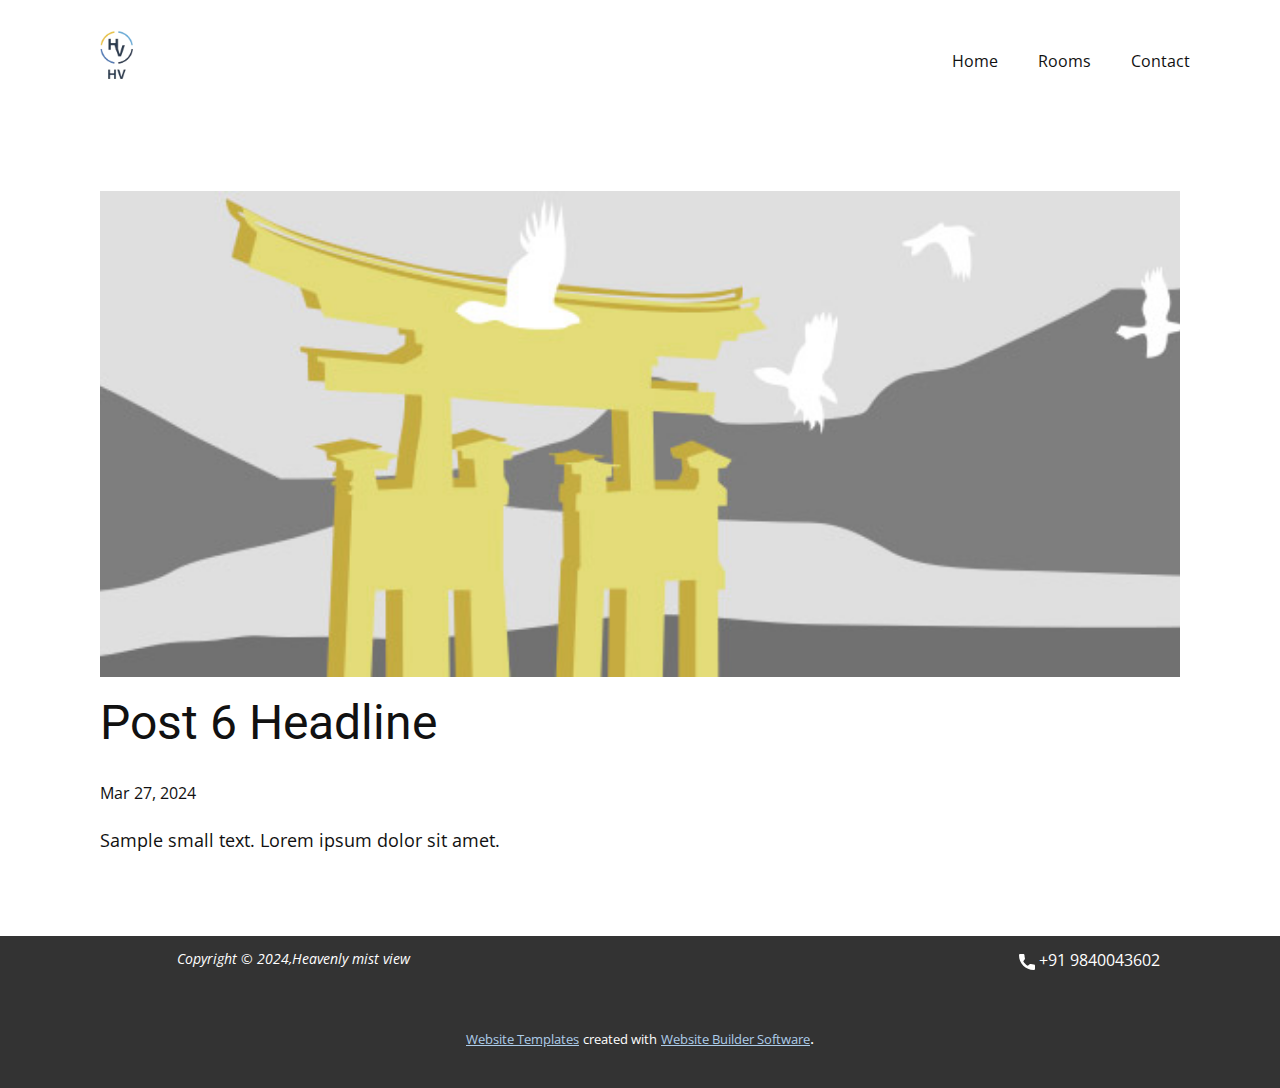
<file: blog/post-5.html>
<!DOCTYPE html>
<html style="font-size: 16px;" lang="en"><head>
    <meta name="viewport" content="width=device-width, initial-scale=1.0">
    <meta charset="utf-8">
    <meta name="keywords" content="Post 1 Headline">
    <meta name="description" content="">
    <title>Post 6 Headline</title>
    <link rel="stylesheet" href="../nicepage.css" media="screen">
<link rel="stylesheet" href="../Post-Template.css" media="screen">
    <script class="u-script" type="text/javascript" src="../jquery.js" defer=""></script>
    <script class="u-script" type="text/javascript" src="../nicepage.js" defer=""></script>
    <meta name="generator" content="Nicepage 6.6.3, nicepage.com">
    <link id="u-theme-google-font" rel="stylesheet" href="https://fonts.googleapis.com/css?family=Roboto:100,100i,300,300i,400,400i,500,500i,700,700i,900,900i|Open+Sans:300,300i,400,400i,500,500i,600,600i,700,700i,800,800i">
    
    
    
    <script type="application/ld+json">{
		"@context": "http://schema.org",
		"@type": "Organization",
		"name": "",
		"logo": "images/default-logo.png"
}</script>
    <meta name="theme-color" content="#478ac9">
  <meta data-intl-tel-input-cdn-path="intlTelInput/"></head>
  <body data-path-to-root="./" data-include-products="false" class="u-body u-xl-mode" data-lang="en"><header class="u-clearfix u-header u-header" id="sec-7a3f"><div class="u-clearfix u-sheet u-sheet-1">
        <a href="https://nicepage.com" class="u-image u-logo u-image-1">
          <img src="../images/default-logo.png" class="u-logo-image u-logo-image-1">
        </a>
        <nav class="u-menu u-menu-one-level u-offcanvas u-menu-1">
          <div class="menu-collapse" style="font-size: 1rem; letter-spacing: 0px;">
            <a class="u-button-style u-custom-left-right-menu-spacing u-custom-padding-bottom u-custom-top-bottom-menu-spacing u-nav-link u-text-active-palette-1-base u-text-hover-palette-2-base" href="#">
              <svg class="u-svg-link" viewBox="0 0 24 24"><use xmlns:xlink="http://www.w3.org/1999/xlink" xlink:href="#menu-hamburger"></use></svg>
              <svg class="u-svg-content" version="1.1" id="menu-hamburger" viewBox="0 0 16 16" x="0px" y="0px" xmlns:xlink="http://www.w3.org/1999/xlink" xmlns="http://www.w3.org/2000/svg"><g><rect y="1" width="16" height="2"></rect><rect y="7" width="16" height="2"></rect><rect y="13" width="16" height="2"></rect>
</g></svg>
            </a>
          </div>
          <div class="u-custom-menu u-nav-container">
            <ul class="u-nav u-unstyled u-nav-1"><li class="u-nav-item"><a class="u-button-style u-nav-link u-text-active-palette-1-base u-text-hover-palette-2-base" href="../Home.html" style="padding: 10px 20px;">Home</a>
</li><li class="u-nav-item"><a class="u-button-style u-nav-link u-text-active-palette-1-base u-text-hover-palette-2-base" href="../Rooms.html" style="padding: 10px 20px;">Rooms</a>
</li><li class="u-nav-item"><a class="u-button-style u-nav-link u-text-active-palette-1-base u-text-hover-palette-2-base" href="../Contact.html" style="padding: 10px 20px;">Contact</a>
</li></ul>
          </div>
          <div class="u-custom-menu u-nav-container-collapse">
            <div class="u-black u-container-style u-inner-container-layout u-opacity u-opacity-95 u-sidenav">
              <div class="u-inner-container-layout u-sidenav-overflow">
                <div class="u-menu-close"></div>
                <ul class="u-align-center u-nav u-popupmenu-items u-unstyled u-nav-2"><li class="u-nav-item"><a class="u-button-style u-nav-link" href="../Home.html">Home</a>
</li><li class="u-nav-item"><a class="u-button-style u-nav-link" href="../Rooms.html">Rooms</a>
</li><li class="u-nav-item"><a class="u-button-style u-nav-link" href="../Contact.html">Contact</a>
</li></ul>
              </div>
            </div>
            <div class="u-black u-menu-overlay u-opacity u-opacity-70"></div>
          </div>
        </nav>
      </div></header>
    <section class="u-align-center u-clearfix u-section-1" id="sec-3c86">
      <div class="u-clearfix u-sheet u-valign-middle-md u-valign-middle-sm u-valign-middle-xs u-sheet-1"><!--post_details--><!--post_details_options_json--><!--{"source":""}--><!--/post_details_options_json--><!--blog_post-->
        <div class="u-container-style u-expanded-width u-post-details u-post-details-1">
          <div class="u-container-layout u-valign-middle u-container-layout-1"><!--blog_post_image-->
            <img alt="" class="u-blog-control u-expanded-width u-image u-image-default u-image-1" src="../images/8ad73f3c.jpeg"><!--/blog_post_image--><!--blog_post_header-->
            <h2 class="u-blog-control u-text u-text-1">Post 6 Headline</h2><!--/blog_post_header--><!--blog_post_metadata-->
            <div class="u-blog-control u-metadata u-metadata-1"><!--blog_post_metadata_date-->
              <span class="u-meta-date u-meta-icon">Mar 27, 2024</span><!--/blog_post_metadata_date--><!--blog_post_metadata_category-->
              <!--/blog_post_metadata_category--><!--blog_post_metadata_comments-->
              <!--/blog_post_metadata_comments-->
            </div><!--/blog_post_metadata--><!--blog_post_content-->
            <div class="u-align-justify u-blog-control u-post-content u-text u-text-2 fr-view">
  Sample small text. Lorem ipsum dolor sit amet.
  </div><!--/blog_post_content-->
          </div>
        </div><!--/blog_post--><!--/post_details-->
      </div>
    </section>
    
    
    
    <footer class="u-align-center u-clearfix u-footer u-grey-80 u-footer" id="sec-1c52"><div class="u-clearfix u-sheet u-sheet-1">
        <p class="u-small-text u-text u-text-variant u-text-1"><i>Copyright © 2024,Heavenly mist view</i>
        </p>
        <a href="https://nicepage.com/k/blank-html-templates" class="u-active-none u-btn u-btn-rectangle u-button-style u-hover-none u-none u-btn-1"><span class="u-icon"><svg class="u-svg-content" viewBox="0 0 405.333 405.333" x="0px" y="0px" style="width: 1em; height: 1em;"><path d="M373.333,266.88c-25.003,0-49.493-3.904-72.704-11.563c-11.328-3.904-24.192-0.896-31.637,6.699l-46.016,34.752    c-52.8-28.181-86.592-61.952-114.389-114.368l33.813-44.928c8.512-8.512,11.563-20.971,7.915-32.64    C142.592,81.472,138.667,56.96,138.667,32c0-17.643-14.357-32-32-32H32C14.357,0,0,14.357,0,32    c0,205.845,167.488,373.333,373.333,373.333c17.643,0,32-14.357,32-32V298.88C405.333,281.237,390.976,266.88,373.333,266.88z"></path></svg></span>&nbsp;+91 9840043602
        </a>
      </div></footer>
    <section class="u-backlink u-clearfix u-grey-80">
      <a class="u-link" href="https://nicepage.com/website-templates" target="_blank">
        <span>Website Templates</span>
      </a>
      <p class="u-text">
        <span>created with</span>
      </p>
      <a class="u-link" href="" target="_blank">
        <span>Website Builder Software</span>
      </a>. 
    </section>
  
</body></html>
</file>
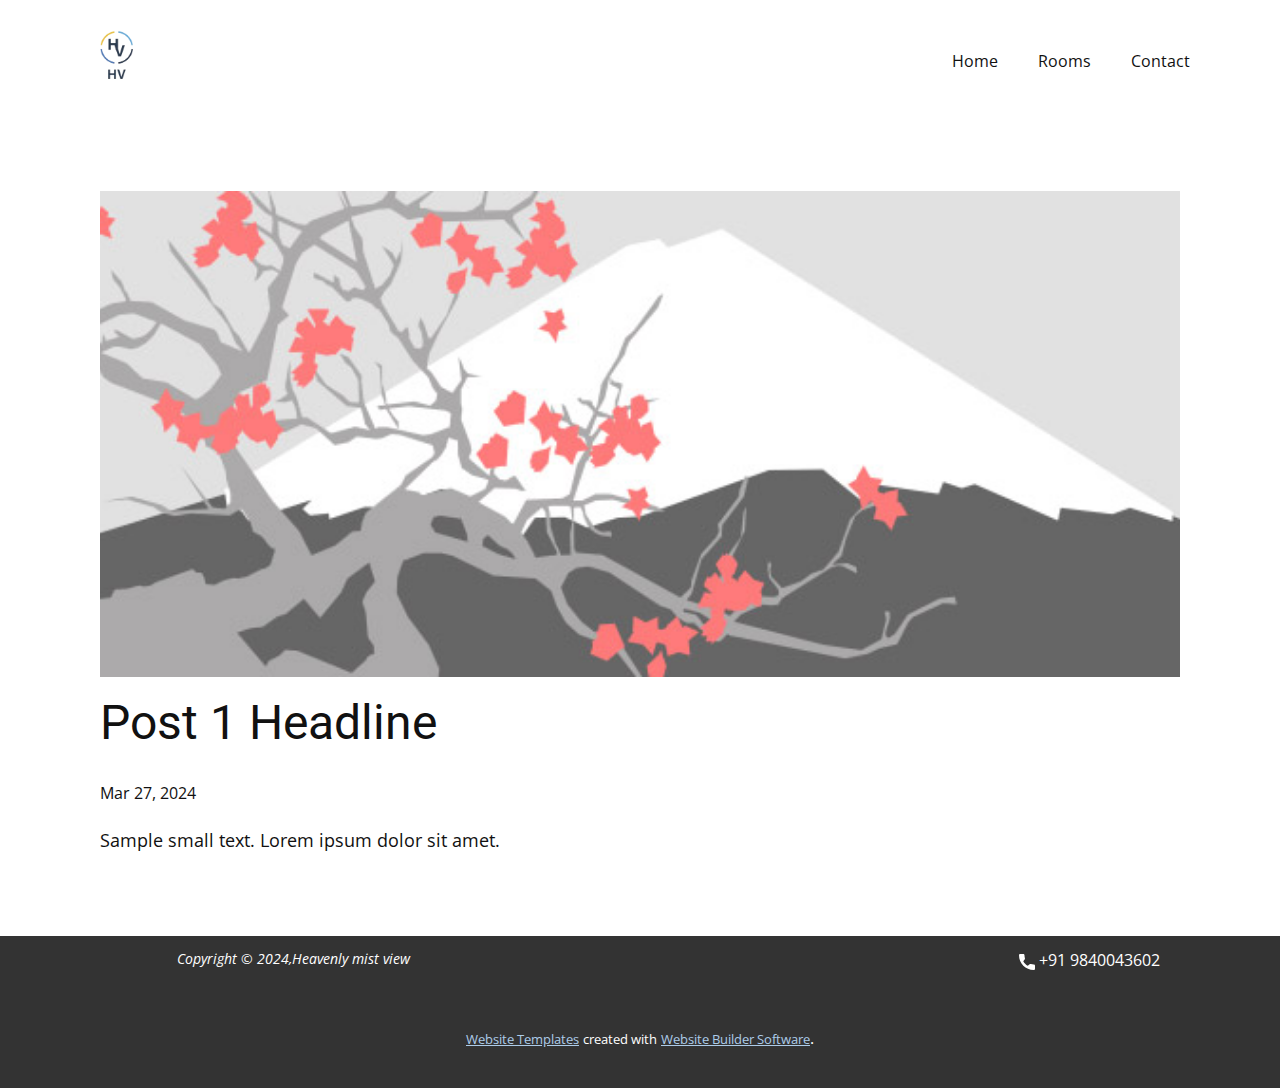
<file: blog/post.html>
<!DOCTYPE html>
<html style="font-size: 16px;" lang="en"><head>
    <meta name="viewport" content="width=device-width, initial-scale=1.0">
    <meta charset="utf-8">
    <meta name="keywords" content="Post 1 Headline">
    <meta name="description" content="">
    <title>Post 1 Headline</title>
    <link rel="stylesheet" href="../nicepage.css" media="screen">
<link rel="stylesheet" href="../Post-Template.css" media="screen">
    <script class="u-script" type="text/javascript" src="../jquery.js" defer=""></script>
    <script class="u-script" type="text/javascript" src="../nicepage.js" defer=""></script>
    <meta name="generator" content="Nicepage 6.6.3, nicepage.com">
    <link id="u-theme-google-font" rel="stylesheet" href="https://fonts.googleapis.com/css?family=Roboto:100,100i,300,300i,400,400i,500,500i,700,700i,900,900i|Open+Sans:300,300i,400,400i,500,500i,600,600i,700,700i,800,800i">
    
    
    
    <script type="application/ld+json">{
		"@context": "http://schema.org",
		"@type": "Organization",
		"name": "",
		"logo": "images/default-logo.png"
}</script>
    <meta name="theme-color" content="#478ac9">
  <meta data-intl-tel-input-cdn-path="intlTelInput/"></head>
  <body data-path-to-root="./" data-include-products="false" class="u-body u-xl-mode" data-lang="en"><header class="u-clearfix u-header u-header" id="sec-7a3f"><div class="u-clearfix u-sheet u-sheet-1">
        <a href="https://nicepage.com" class="u-image u-logo u-image-1">
          <img src="../images/default-logo.png" class="u-logo-image u-logo-image-1">
        </a>
        <nav class="u-menu u-menu-one-level u-offcanvas u-menu-1">
          <div class="menu-collapse" style="font-size: 1rem; letter-spacing: 0px;">
            <a class="u-button-style u-custom-left-right-menu-spacing u-custom-padding-bottom u-custom-top-bottom-menu-spacing u-nav-link u-text-active-palette-1-base u-text-hover-palette-2-base" href="#">
              <svg class="u-svg-link" viewBox="0 0 24 24"><use xmlns:xlink="http://www.w3.org/1999/xlink" xlink:href="#menu-hamburger"></use></svg>
              <svg class="u-svg-content" version="1.1" id="menu-hamburger" viewBox="0 0 16 16" x="0px" y="0px" xmlns:xlink="http://www.w3.org/1999/xlink" xmlns="http://www.w3.org/2000/svg"><g><rect y="1" width="16" height="2"></rect><rect y="7" width="16" height="2"></rect><rect y="13" width="16" height="2"></rect>
</g></svg>
            </a>
          </div>
          <div class="u-custom-menu u-nav-container">
            <ul class="u-nav u-unstyled u-nav-1"><li class="u-nav-item"><a class="u-button-style u-nav-link u-text-active-palette-1-base u-text-hover-palette-2-base" href="../Home.html" style="padding: 10px 20px;">Home</a>
</li><li class="u-nav-item"><a class="u-button-style u-nav-link u-text-active-palette-1-base u-text-hover-palette-2-base" href="../Rooms.html" style="padding: 10px 20px;">Rooms</a>
</li><li class="u-nav-item"><a class="u-button-style u-nav-link u-text-active-palette-1-base u-text-hover-palette-2-base" href="../Contact.html" style="padding: 10px 20px;">Contact</a>
</li></ul>
          </div>
          <div class="u-custom-menu u-nav-container-collapse">
            <div class="u-black u-container-style u-inner-container-layout u-opacity u-opacity-95 u-sidenav">
              <div class="u-inner-container-layout u-sidenav-overflow">
                <div class="u-menu-close"></div>
                <ul class="u-align-center u-nav u-popupmenu-items u-unstyled u-nav-2"><li class="u-nav-item"><a class="u-button-style u-nav-link" href="../Home.html">Home</a>
</li><li class="u-nav-item"><a class="u-button-style u-nav-link" href="../Rooms.html">Rooms</a>
</li><li class="u-nav-item"><a class="u-button-style u-nav-link" href="../Contact.html">Contact</a>
</li></ul>
              </div>
            </div>
            <div class="u-black u-menu-overlay u-opacity u-opacity-70"></div>
          </div>
        </nav>
      </div></header>
    <section class="u-align-center u-clearfix u-section-1" id="sec-3c86">
      <div class="u-clearfix u-sheet u-valign-middle-md u-valign-middle-sm u-valign-middle-xs u-sheet-1"><!--post_details--><!--post_details_options_json--><!--{"source":""}--><!--/post_details_options_json--><!--blog_post-->
        <div class="u-container-style u-expanded-width u-post-details u-post-details-1">
          <div class="u-container-layout u-valign-middle u-container-layout-1"><!--blog_post_image-->
            <img alt="" class="u-blog-control u-expanded-width u-image u-image-default u-image-1" src="../images/0fd3416c.jpeg"><!--/blog_post_image--><!--blog_post_header-->
            <h2 class="u-blog-control u-text u-text-1">Post 1 Headline</h2><!--/blog_post_header--><!--blog_post_metadata-->
            <div class="u-blog-control u-metadata u-metadata-1"><!--blog_post_metadata_date-->
              <span class="u-meta-date u-meta-icon">Mar 27, 2024</span><!--/blog_post_metadata_date--><!--blog_post_metadata_category-->
              <!--/blog_post_metadata_category--><!--blog_post_metadata_comments-->
              <!--/blog_post_metadata_comments-->
            </div><!--/blog_post_metadata--><!--blog_post_content-->
            <div class="u-align-justify u-blog-control u-post-content u-text u-text-2 fr-view">
  Sample small text. Lorem ipsum dolor sit amet.
  </div><!--/blog_post_content-->
          </div>
        </div><!--/blog_post--><!--/post_details-->
      </div>
    </section>
    
    
    
    <footer class="u-align-center u-clearfix u-footer u-grey-80 u-footer" id="sec-1c52"><div class="u-clearfix u-sheet u-sheet-1">
        <p class="u-small-text u-text u-text-variant u-text-1"><i>Copyright © 2024,Heavenly mist view</i>
        </p>
        <a href="https://nicepage.com/k/blank-html-templates" class="u-active-none u-btn u-btn-rectangle u-button-style u-hover-none u-none u-btn-1"><span class="u-icon"><svg class="u-svg-content" viewBox="0 0 405.333 405.333" x="0px" y="0px" style="width: 1em; height: 1em;"><path d="M373.333,266.88c-25.003,0-49.493-3.904-72.704-11.563c-11.328-3.904-24.192-0.896-31.637,6.699l-46.016,34.752    c-52.8-28.181-86.592-61.952-114.389-114.368l33.813-44.928c8.512-8.512,11.563-20.971,7.915-32.64    C142.592,81.472,138.667,56.96,138.667,32c0-17.643-14.357-32-32-32H32C14.357,0,0,14.357,0,32    c0,205.845,167.488,373.333,373.333,373.333c17.643,0,32-14.357,32-32V298.88C405.333,281.237,390.976,266.88,373.333,266.88z"></path></svg></span>&nbsp;+91 9840043602
        </a>
      </div></footer>
    <section class="u-backlink u-clearfix u-grey-80">
      <a class="u-link" href="https://nicepage.com/website-templates" target="_blank">
        <span>Website Templates</span>
      </a>
      <p class="u-text">
        <span>created with</span>
      </p>
      <a class="u-link" href="" target="_blank">
        <span>Website Builder Software</span>
      </a>. 
    </section>
  
</body></html>
</file>
